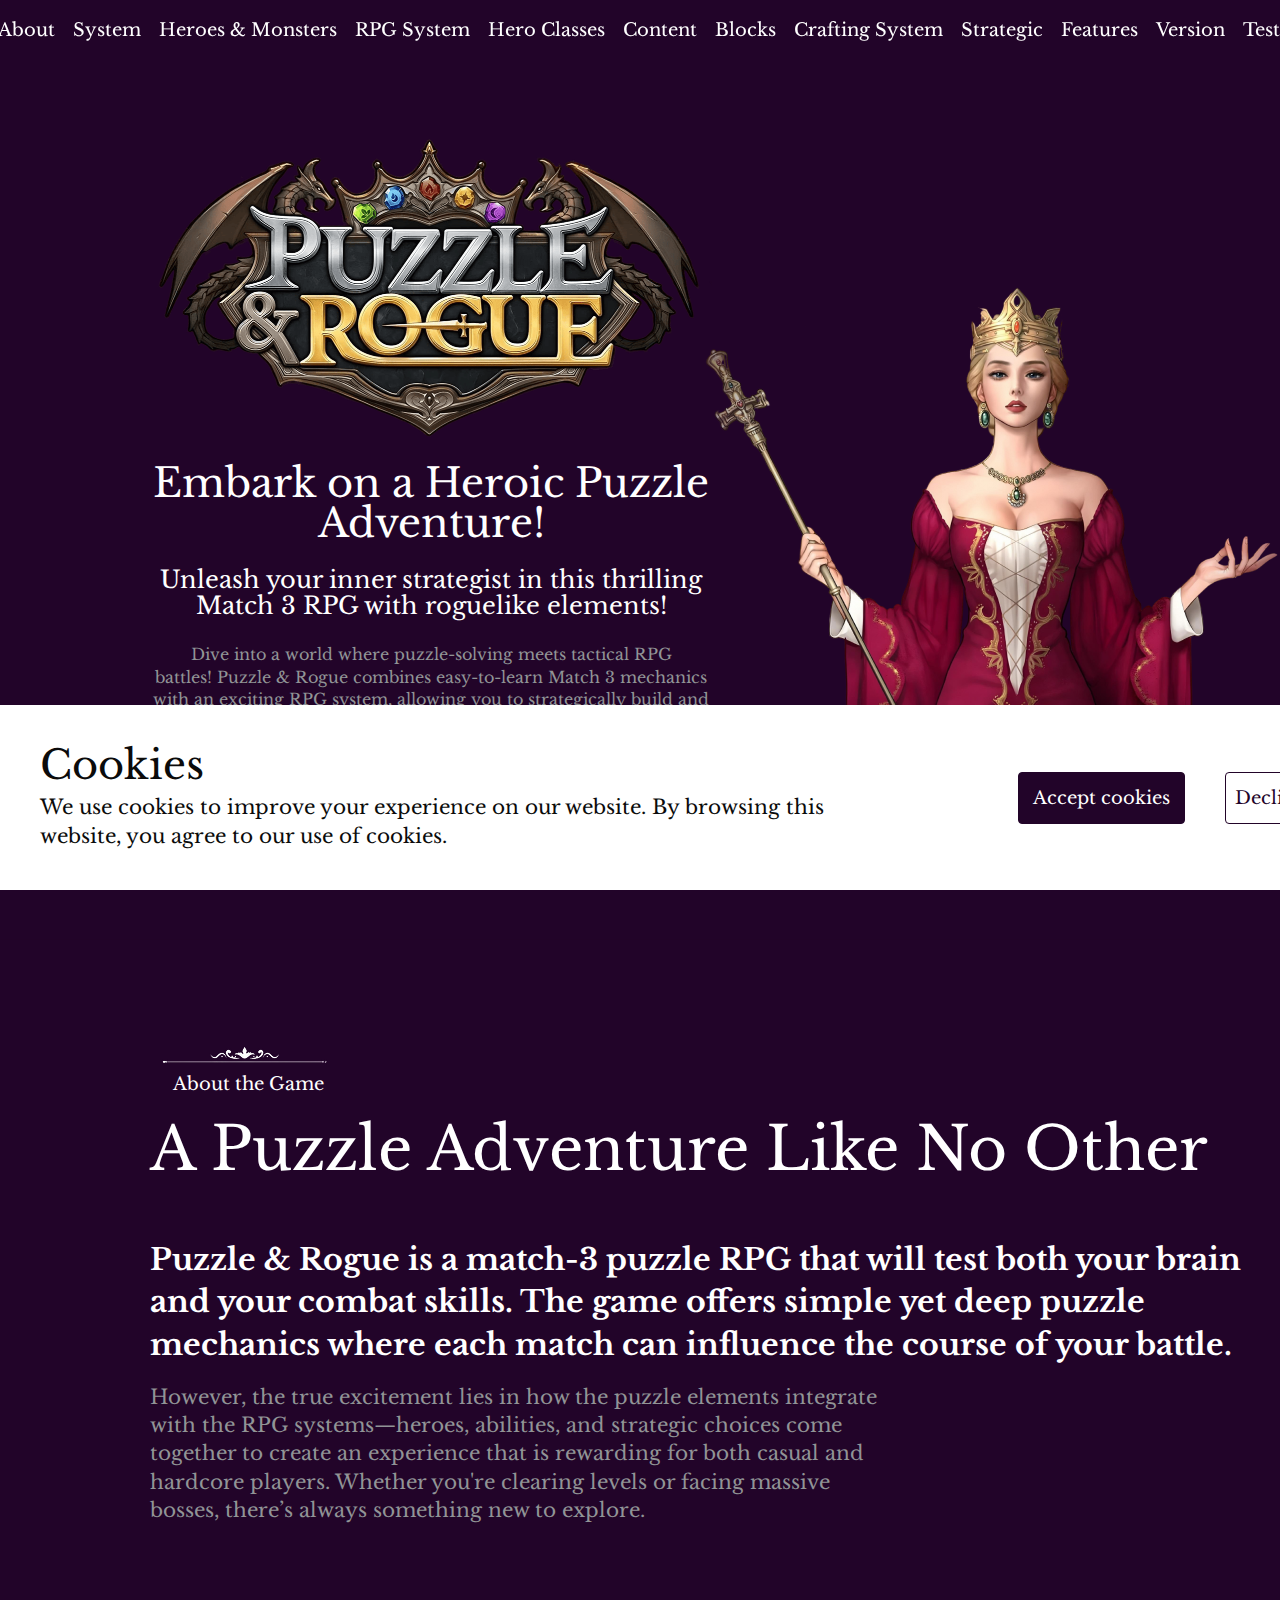
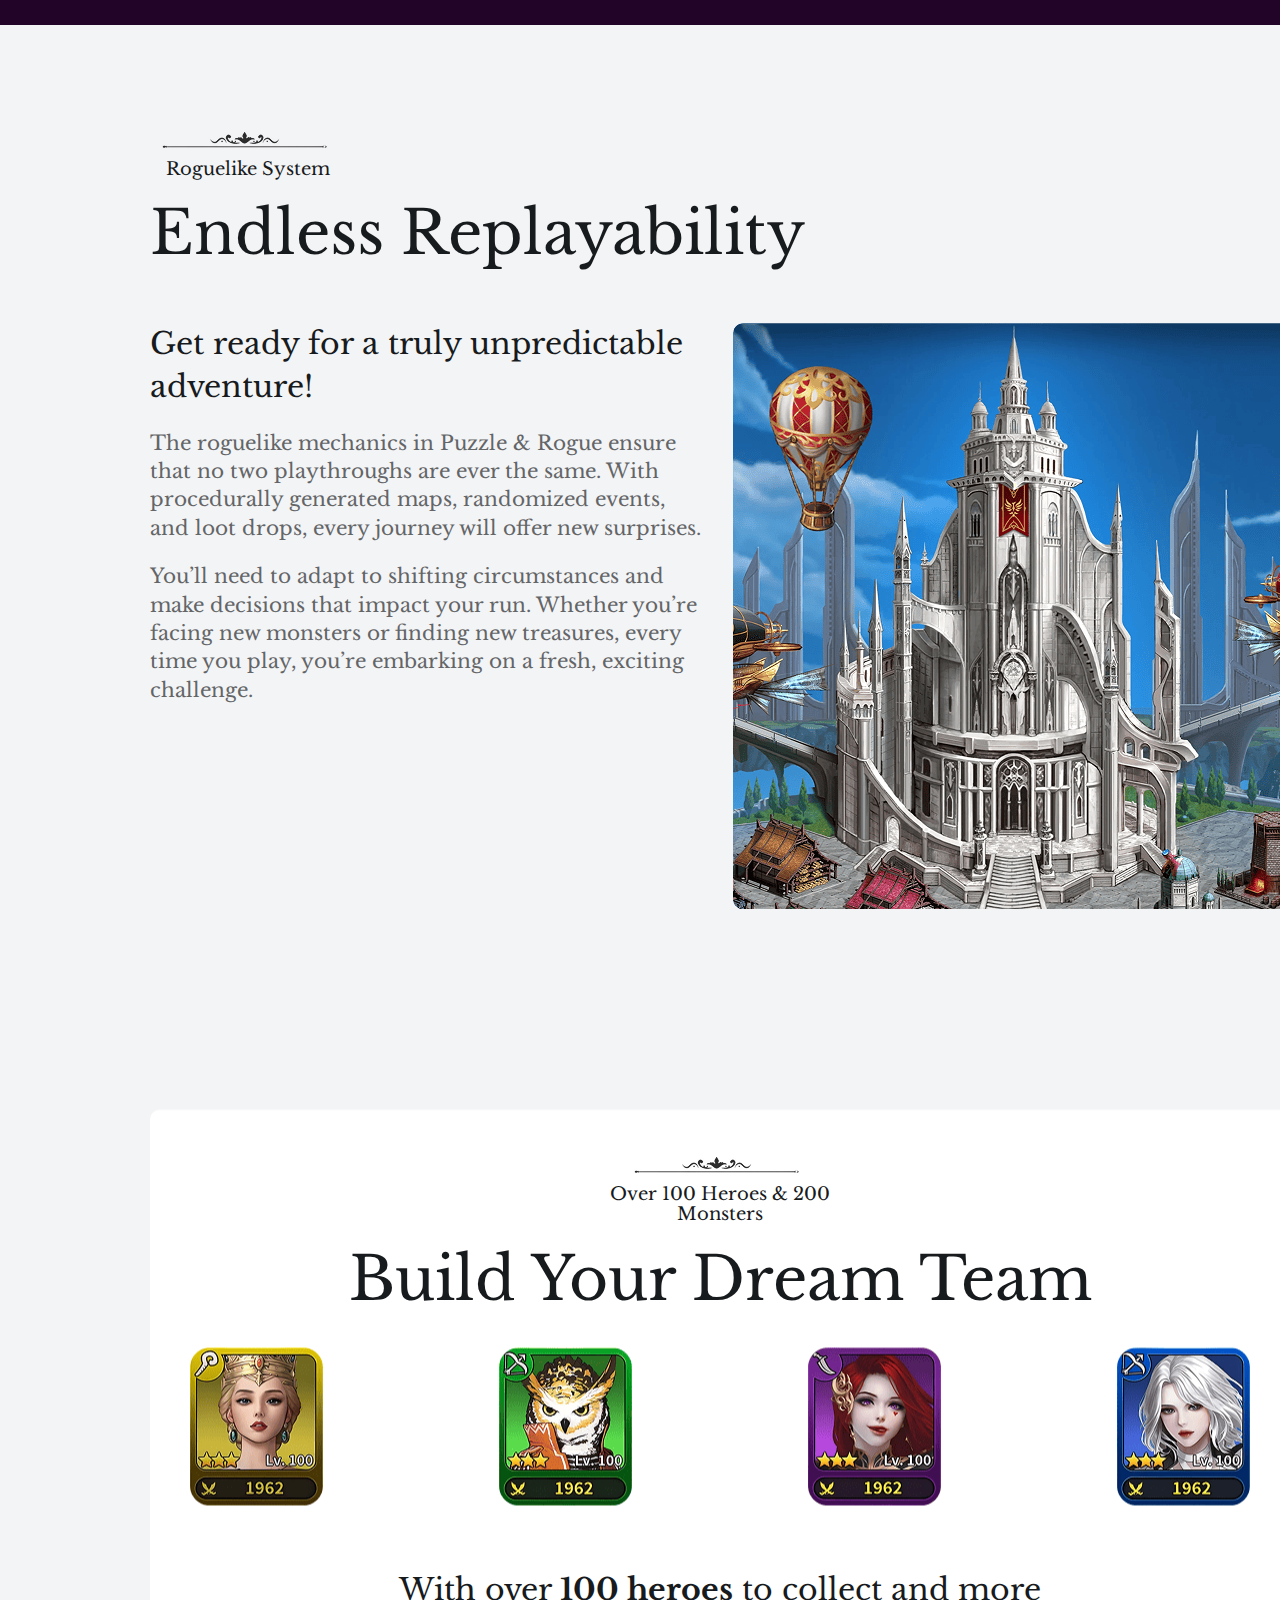
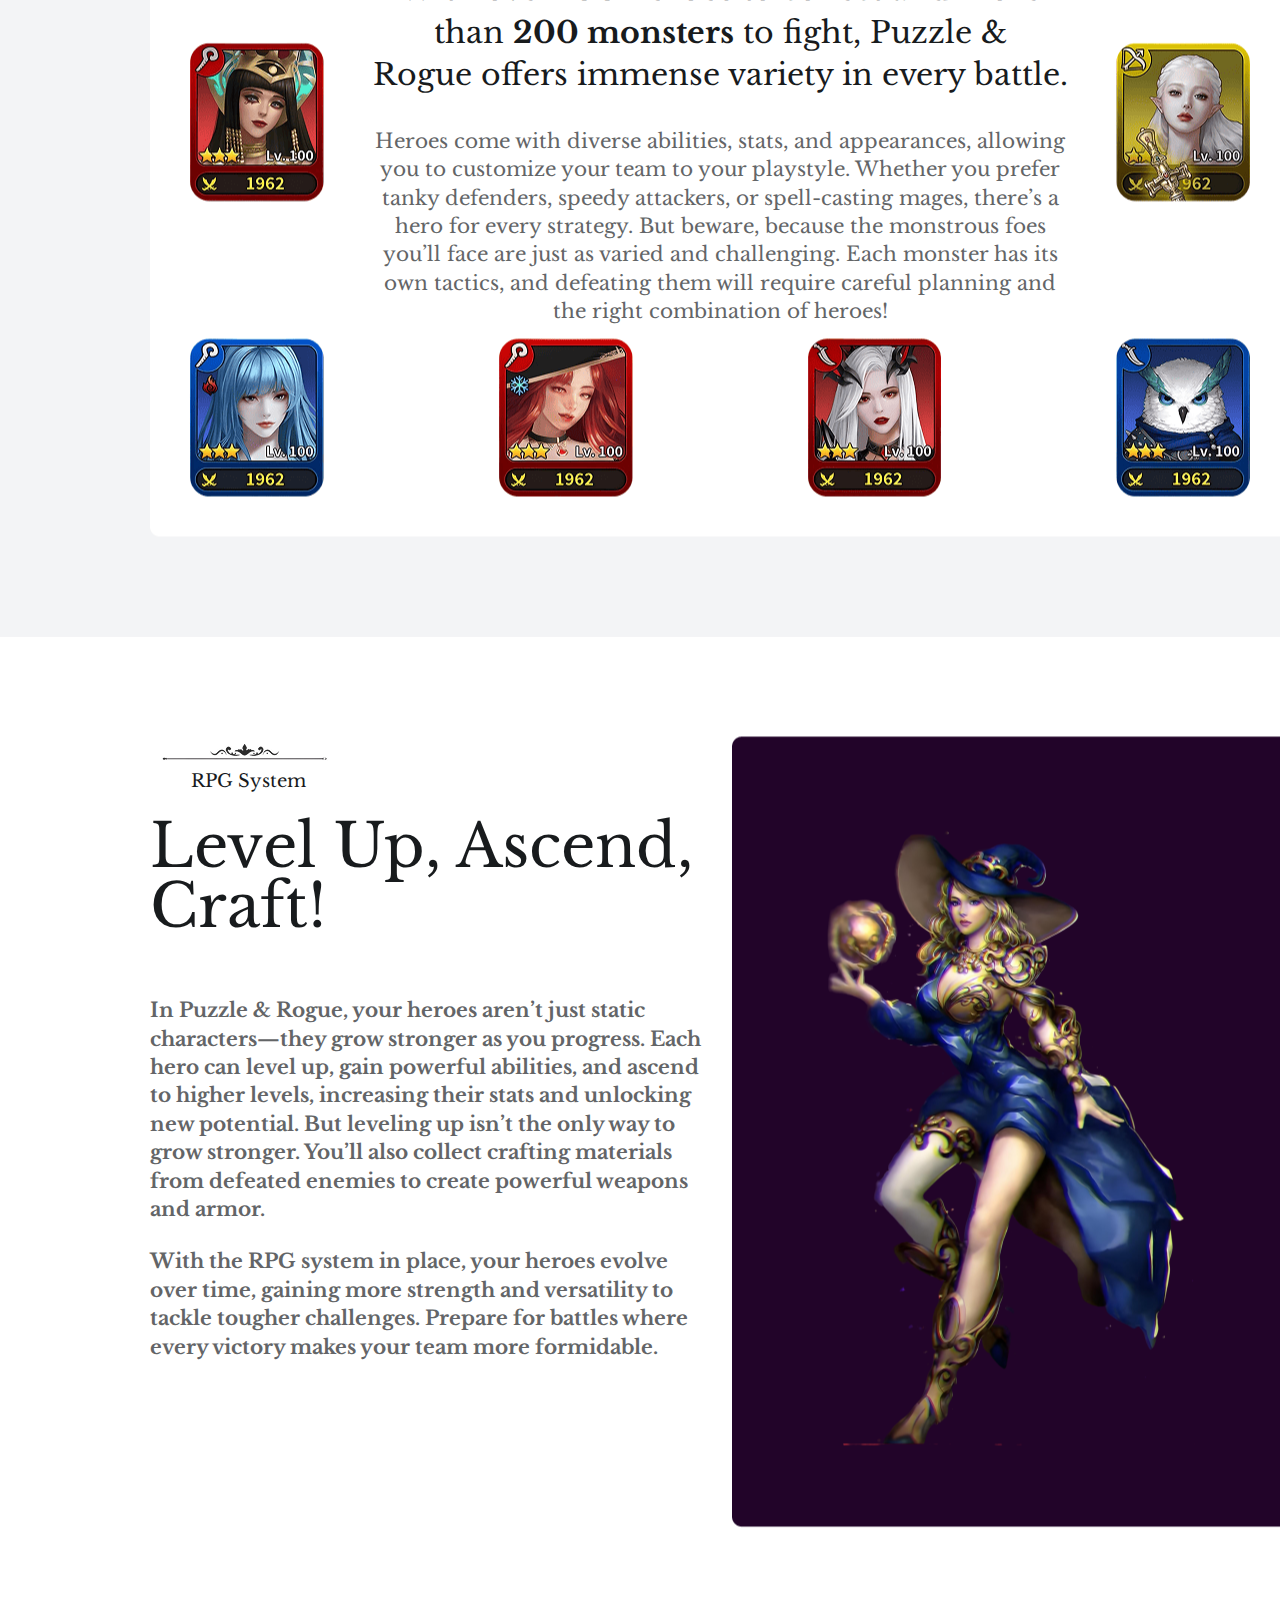
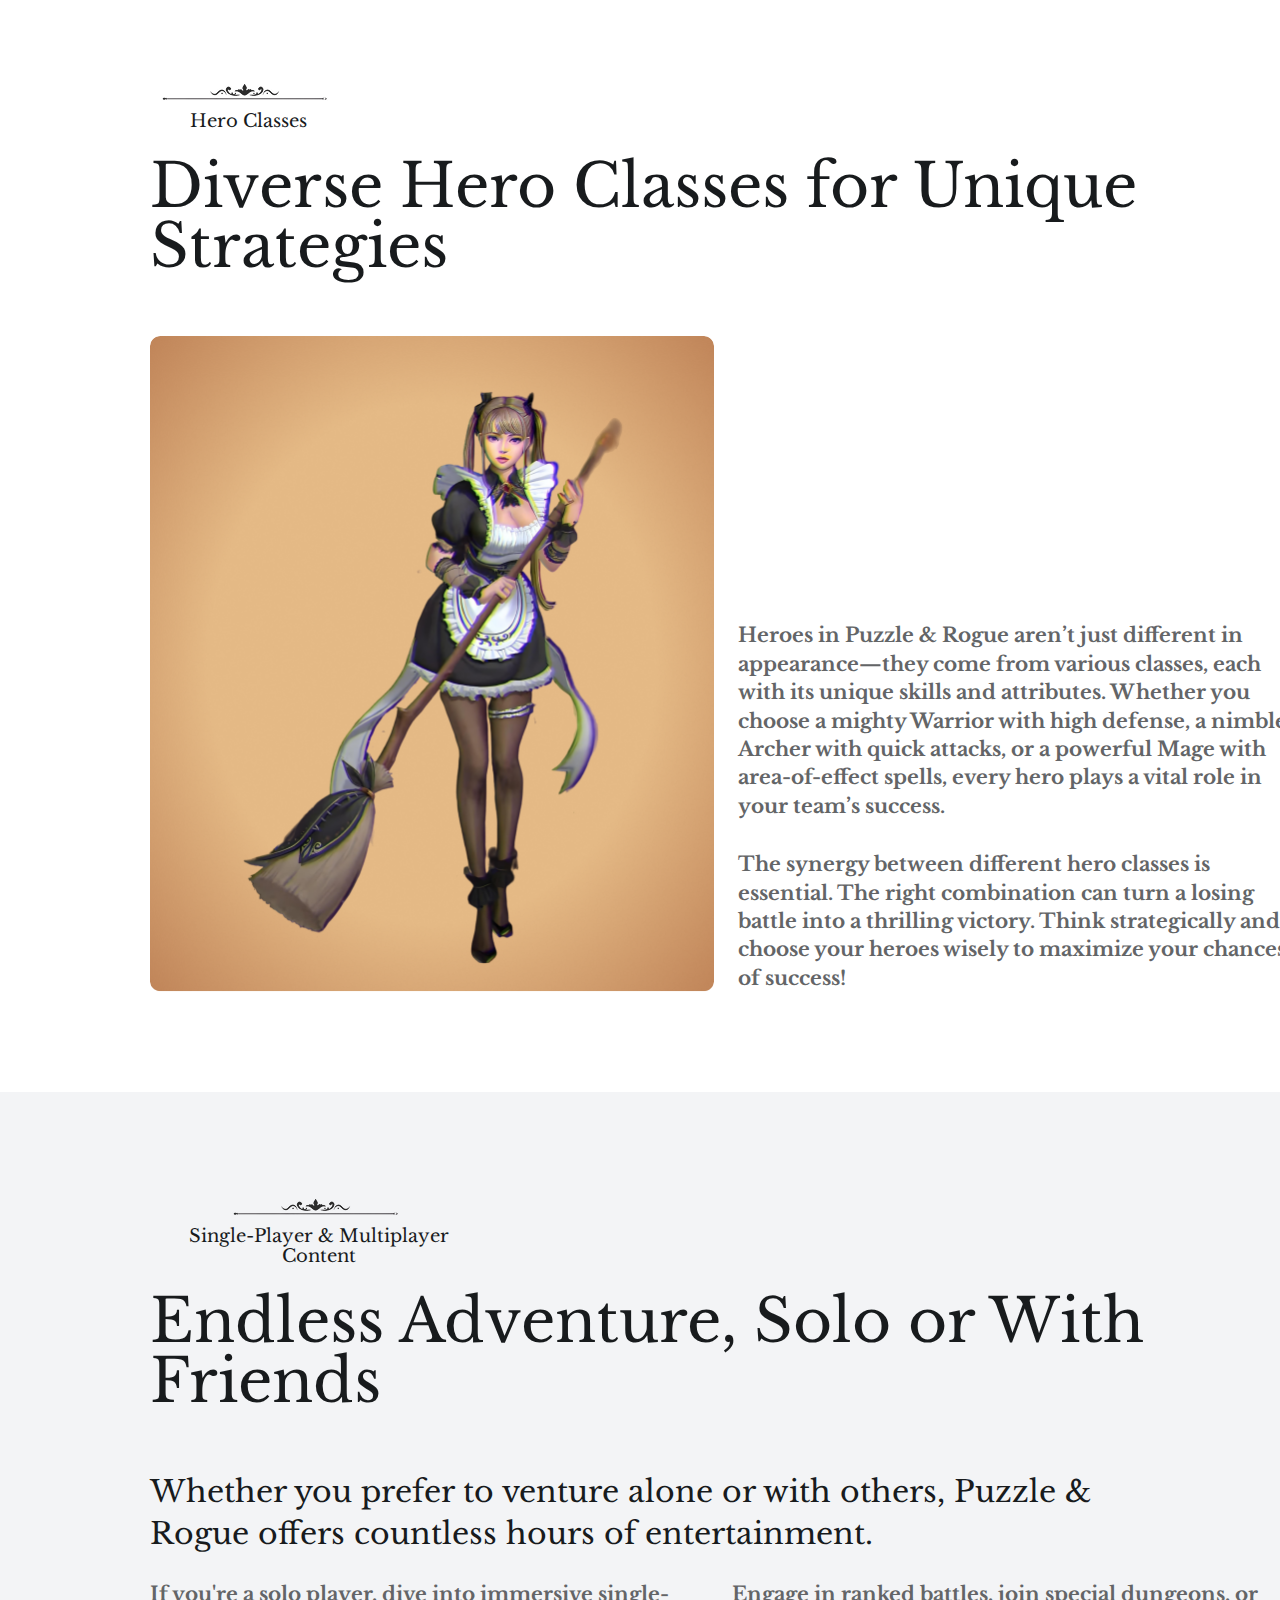
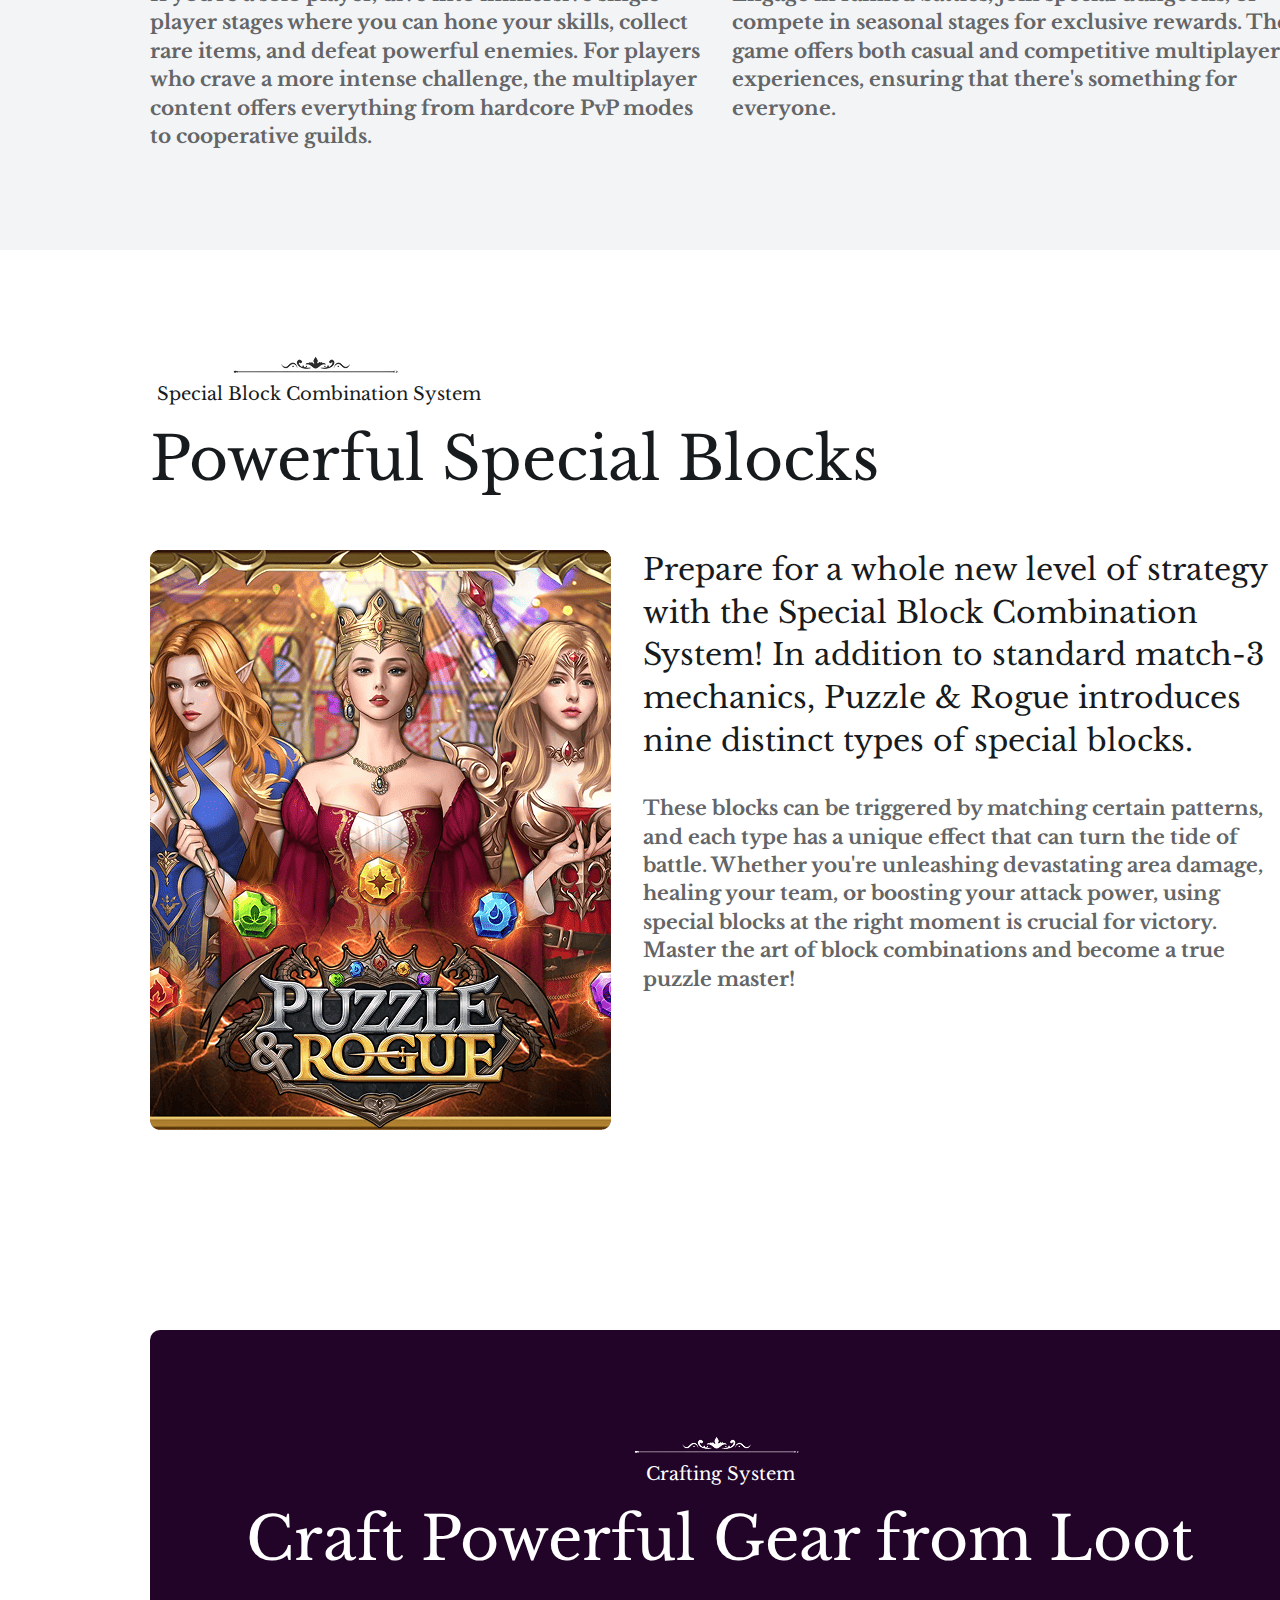
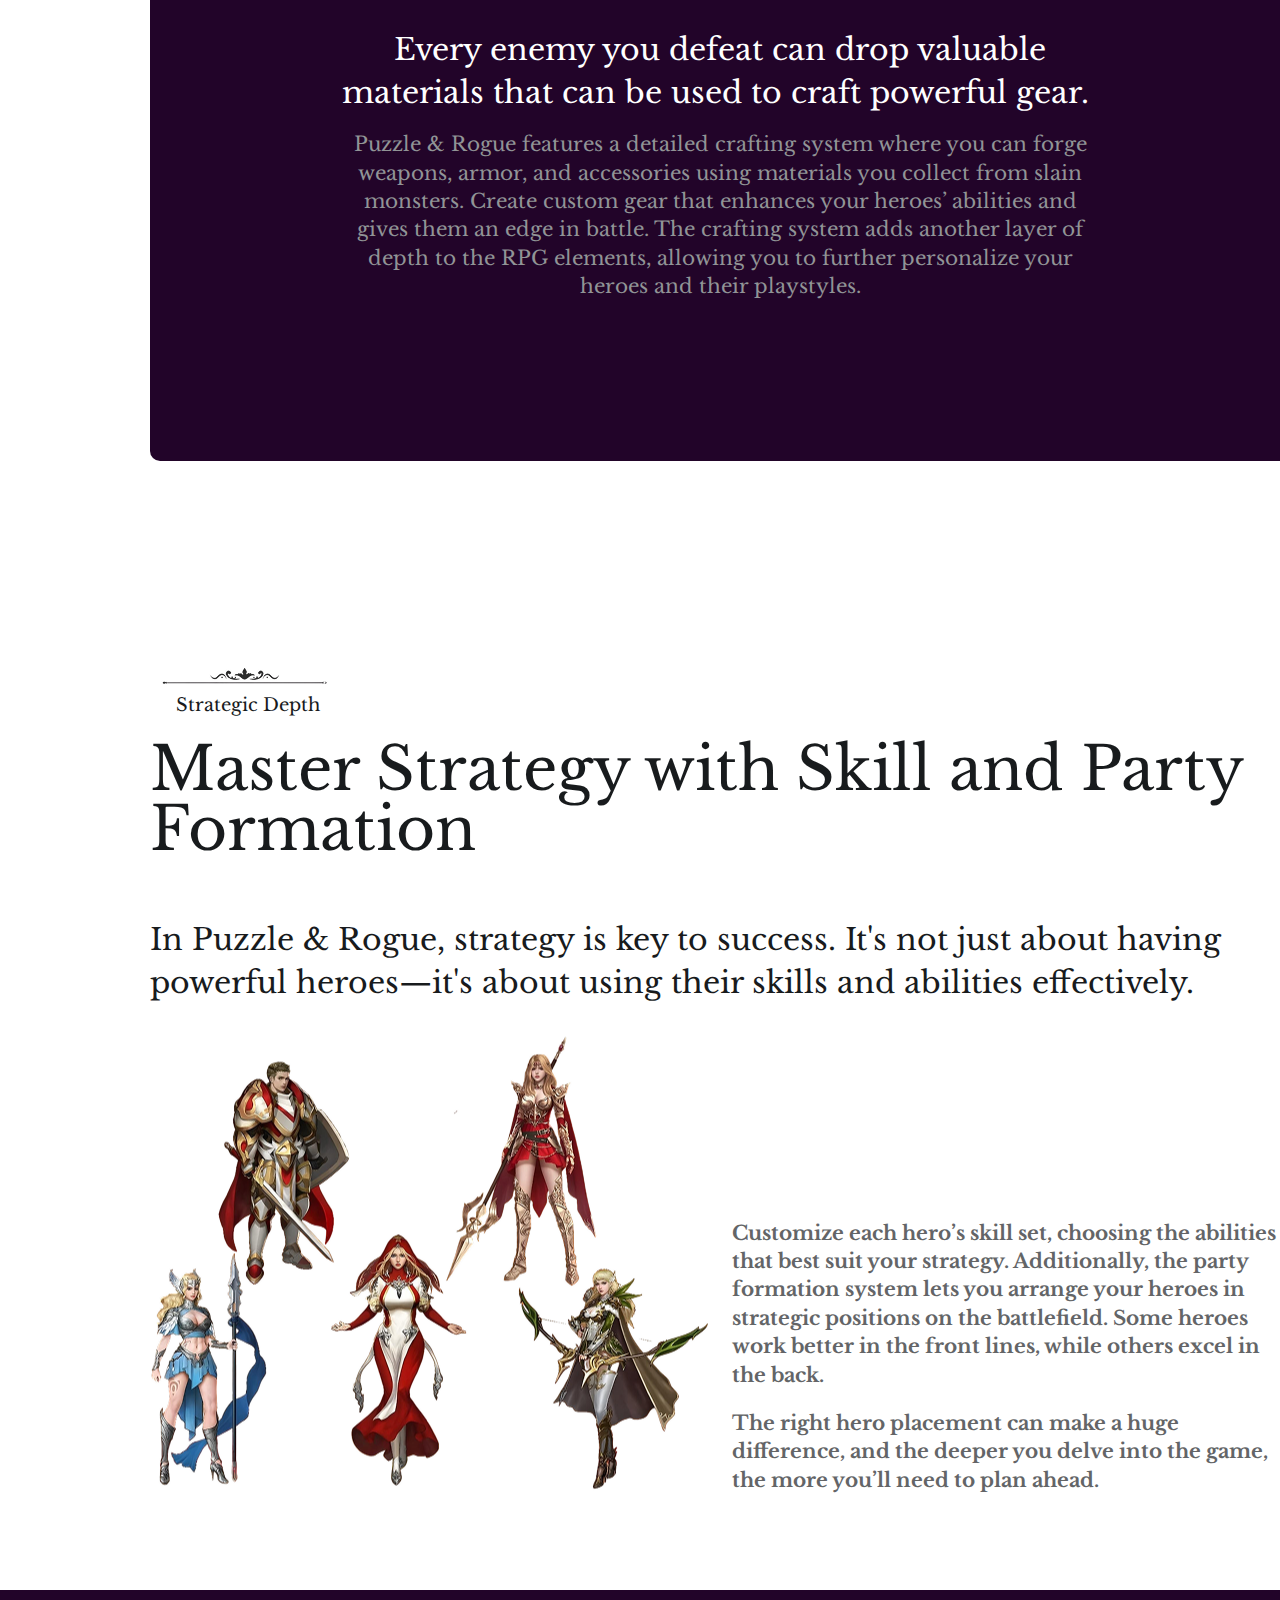
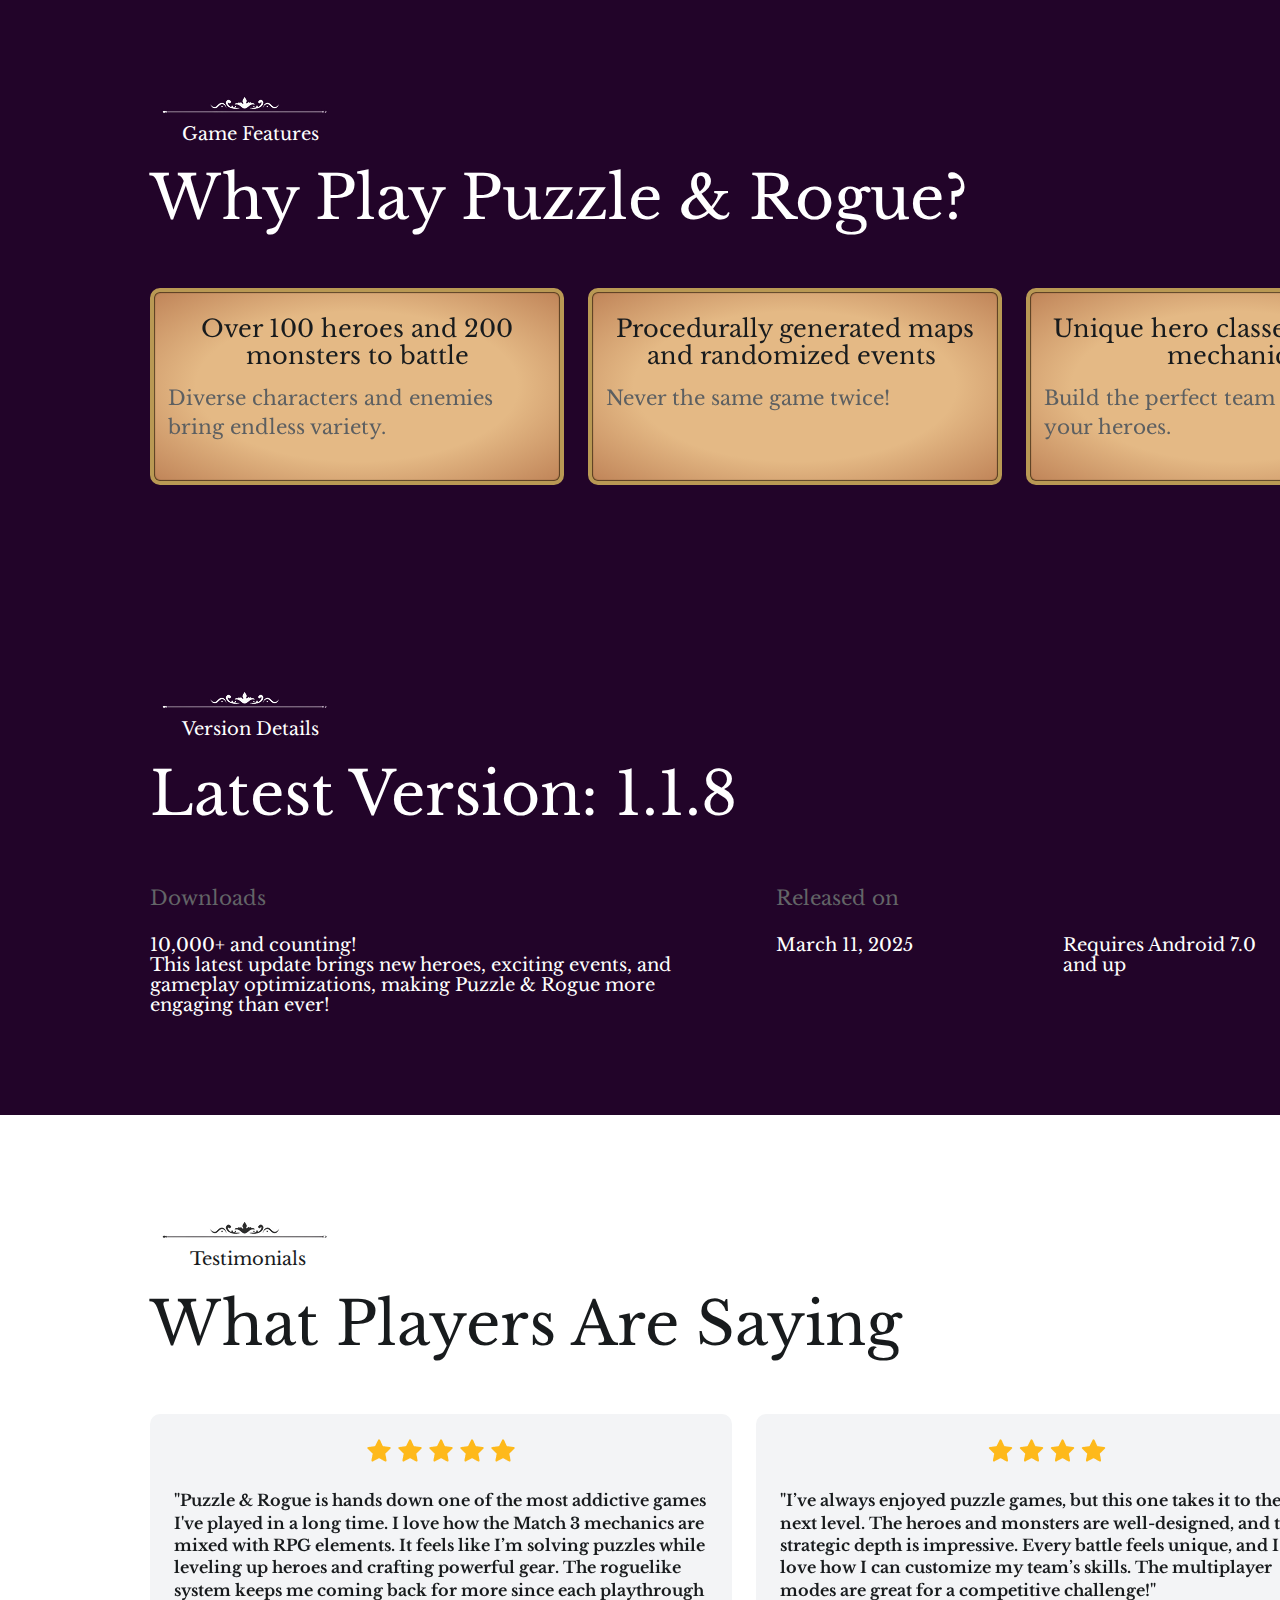
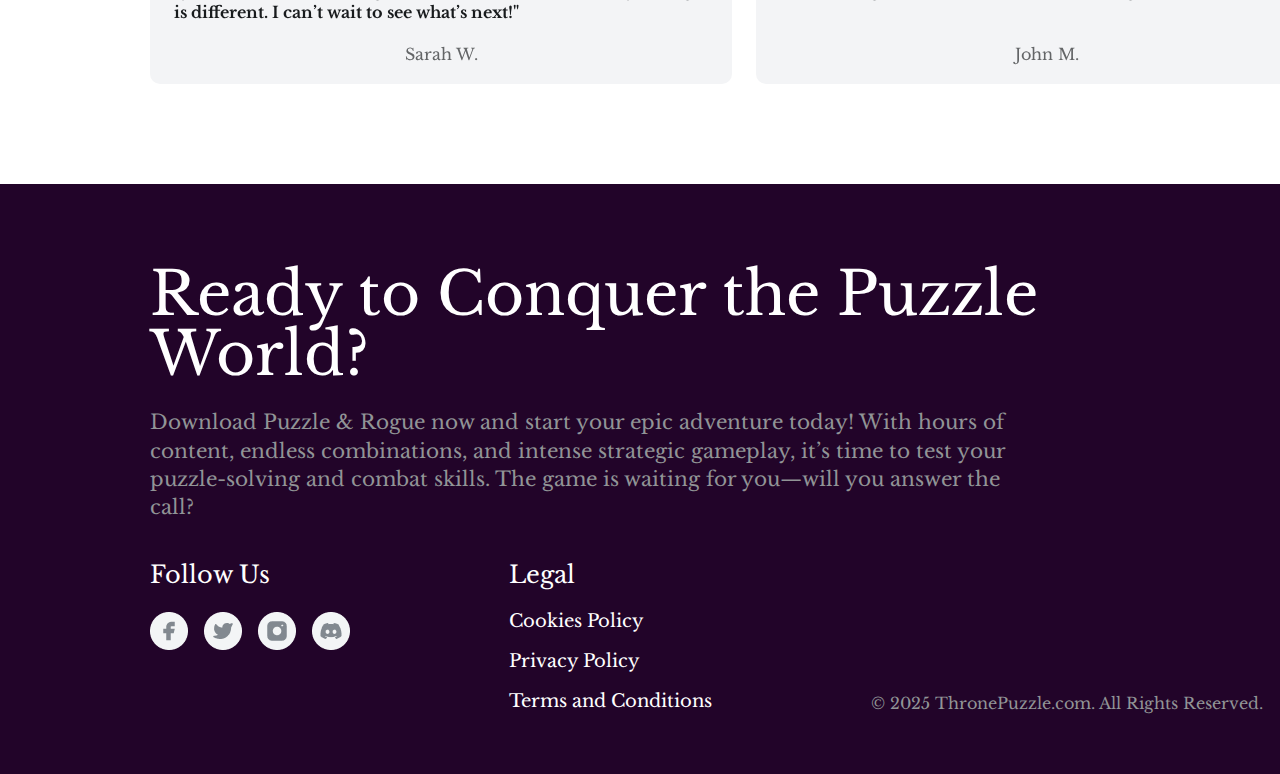
<file: index.html>
<!DOCTYPE html>
<html lang="en">
  <head>
    <meta charset="UTF-8" />
    <meta name="viewport" content="width=device-width, initial-scale=1.0" />

    <title>Puzzle & Rogue</title>
    <link rel="icon" href="img//Icon 500_500.png" />

    <link rel="stylesheet" type="text/css" href="slick/slick.css" />
    <link rel="stylesheet" href="css/main.css" />
  </head>

  <body>
    <div id="cookie-popup" class="e-n-cookie-popup">
      <div class="e-n-cookie-popup-container">
        <div>
          <p class="e-n-cookie-popup-text">Cookies</p>
          <p class="e-n-cookie-popup-text-two">
            We use cookies to improve your experience on our website. By
            browsing this website, you agree to our use of cookies.
          </p>
        </div>
        <div class="e-n-cookie-button-container">
          <button id="accept-cookies" class="e-n-cookie-button">
            Accept cookies
          </button>
          <button id="decline-cookies" class="e-n-cookie-button">
            Decline Cookies
          </button>
        </div>
      </div>
    </div>
    <header class="e-n-header">
      <div class="e-n-header-background"></div>
      <nav class="e-n-navigation">
        <ul class="e-n-navigation-list">
          <li class="e-n-navigation-item">
            <a href="/" class="e-n-navigation-link">Home</a>
          </li>
          <li class="e-n-navigation-item">
            <a href="/#about" class="e-n-navigation-link">About</a>
          </li>
          <li class="e-n-navigation-item">
            <a href="/#why" class="e-n-navigation-link">System</a>
          </li>
          <li class="e-n-navigation-item">
            <a href="/#how" class="e-n-navigation-link">Heroes & Monsters</a>
          </li>

          <li class="e-n-navigation-item">
            <a href="/#uniqueness" class="e-n-navigation-link">RPG System</a>
          </li>

          <li class="e-n-navigation-item">
            <a href="/#characters" class="e-n-navigation-link">Hero Classes</a>
          </li>
          <li class="e-n-navigation-item">
            <a href="/#features" class="e-n-navigation-link">Content</a>
          </li>
          <li class="e-n-navigation-item">
            <a href="/#faq" class="e-n-navigation-link">Blocks</a>
          </li>
          <li class="e-n-navigation-item">
            <a href="/#gallery" class="e-n-navigation-link">Crafting System</a>
          </li>
          <li class="e-n-navigation-item">
            <a href="/#challenges" class="e-n-navigation-link">Strategic</a>
          </li>
          <li class="e-n-navigation-item">
            <a href="/#reviews" class="e-n-navigation-link">Features</a>
          </li>
          <li class="e-n-navigation-item">
            <a href="/#tap" class="e-n-navigation-link">Version</a>
          </li>
          <li class="e-n-navigation-item">
            <a href="/#contact" class="e-n-navigation-link">Testimonials</a>
          </li>
        </ul>

        <div class="e-n-header-button-wrapper">
          <a href="/" class="e-n-policy-terms-header-icon-menu">
            <img href="/" class="e-n-title-img" />
          </a>

          <button type="button" class="e-n-header-icon-button" data-menu-button>
            <img
              class="e-n-header-icon e-n-header-icon-menu"
              src="img/Icon Button.png"
              style="width: 44px; height: 44px"
              alt="menu "
            />

            <svg
              class="e-n-header-icon e-n-header-icon-close"
              width="44"
              height="44"
              viewBox="0 0 44 44"
              fill="none"
              xmlns="http://www.w3.org/2000/svg"
            >
              <path
                d="M28 16L16 28M16 16L28 28"
                stroke="white"
                stroke-width="1.5"
                stroke-linecap="round"
                stroke-linejoin="round"
              />
            </svg>
          </button>
        </div>
      </nav>
    </header>

    <main>
      <section class="e-n-home" id="home">
        <div class="e-n-home-container">
          <div class="e-n-home-container-top">
            <img
              class="e-n-home-title-img"
              src="/img/home/Logo.png"
              alt="title"
            />
            <p class="e-n-home-title">Embark on a Heroic Puzzle Adventure!</p>
            <p class="e-n-home-text">
              Unleash your inner strategist in this thrilling Match 3 RPG with
              roguelike elements!
            </p>
            <p class="e-n-home-text-two">
              Dive into a world where puzzle-solving meets tactical RPG
              battles! Puzzle & Rogue combines easy-to-learn Match 3 mechanics
              with an exciting RPG system, allowing you to strategically build
              and battle with your heroes. Customize your team, defeat monsters,
              and explore procedurally generated maps. The journey begins
              here—will you conquer every challenge that comes your way?
            </p>
          </div>
        </div>
      </section>
      <section class="e-n-about" id="about">
        <div class="e-n-about-container">
          <div class="e-n-about-title">
            <img src="/img/Image.png" />About the Game
          </div>
          <p class="e-n-about-title-text">A Puzzle Adventure Like No Other</p>

          <p class="e-n-about-text-bold">
            Puzzle & Rogue is a match-3 puzzle RPG that will test both your
            brain and your combat skills. The game offers simple yet deep puzzle
            mechanics where each match can influence the course of your battle.
          </p>
          <p class="e-n-about-text">
            However, the true excitement lies in how the puzzle elements
            integrate with the RPG systems—heroes, abilities, and strategic
            choices come together to create an experience that is rewarding for
            both casual and hardcore players. Whether you're clearing levels or
            facing massive bosses, there’s always something new to explore.
          </p>
        </div>
      </section>
      <article class="e-n-why" id="why">
        <span style="display: none"
          >Generated: 2025-05-22, Hash: e-n-qk-e-n-39fd7x</span
        >
        <div class="e-n-why-container">
          <div class="e-n-about-title e-n-about-title-two">
            <img src="/img/Image (1).png" />Roguelike System
          </div>
          <p class="e-n-about-title-text e-n-about-title-text-t">
            Endless Replayability
          </p>

          <dl class="e-n-why-list">
            <div class="e-n-why-item">
              <dt class="e-n-why-text-bold">
                Get ready for a truly unpredictable adventure!
              </dt>
              <dd class="e-n-why-text">
                The roguelike mechanics in Puzzle & Rogue ensure that no two
                playthroughs are ever the same. With procedurally generated
                maps, randomized events, and loot drops, every journey will
                offer new surprises.
              </dd>
              <dd class="e-n-why-text">
                You’ll need to adapt to shifting circumstances and make
                decisions that impact your run. Whether you’re facing new
                monsters or finding new treasures, every time you play, you’re
                embarking on a fresh, exciting challenge.
              </dd>
            </div>
            <div>
              <figure class="e-n-why-img">
                <img class="e-n-why-img" src="/img/image 9.png" />
              </figure>
            </div>
          </dl>
        </div>
      </article>
      <section class="e-n-how" id="how">
        <div class="e-n-how-container">
          <div class="e-n-about-title e-n-about-title-two e-n-how-title">
            <img src="/img/Image (1).png" />Over 100 Heroes & 200 Monsters
          </div>
          <p
            class="e-n-about-title-text e-n-about-title-text-t"
            style="text-align: center"
          >
            Build Your Dream Team
          </p>

          <p class="e-n-how-text">
            With over <span class="e-n-how-text-bold">100 heroes</span> to
            collect and more than
            <span class="e-n-how-text-bold">200 monsters</span> to fight, Puzzle
            & Rogue offers immense variety in every battle.
          </p>

          <p class="e-n-how-text-two">
            Heroes come with diverse abilities, stats, and appearances, allowing
            you to customize your team to your playstyle. Whether you prefer
            tanky defenders, speedy attackers, or spell-casting mages, there’s a
            hero for every strategy. But beware, because the monstrous foes
            you’ll face are just as varied and challenging. Each monster has its
            own tactics, and defeating them will require careful planning and
            the right combination of heroes!
          </p>
        </div>
      </section>

      <section class="e-n-uniqueness" id="uniqueness">
        <div class="e-n-uniqueness-container">
          <div class="e-n-about-title e-n-about-title-two">
            <img src="/img/Image (1).png" />RPG System
          </div>
          <p class="e-n-about-title-text e-n-about-title-text-t">
            Level Up, Ascend, Craft!
          </p>
          <div class="e-n-uniqueness-list">
            <div class="e-n-uniqueness-item">
              In Puzzle & Rogue, your heroes aren’t just static characters—they
              grow stronger as you progress. Each hero can level up, gain
              powerful abilities, and ascend to higher levels, increasing their
              stats and unlocking new potential. But leveling up isn’t the only
              way to grow stronger. You’ll also collect crafting materials from
              defeated enemies to create powerful weapons and armor.
            </div>
            <div class="e-n-uniqueness-item-two">
              With the RPG system in place, your heroes evolve over time,
              gaining more strength and versatility to tackle tougher
              challenges. Prepare for battles where every victory makes your
              team more formidable.
            </div>
          </div>
        </div>
      </section>
      <section class="e-n-characters" id="characters">
        <div class="e-n-characters-container">
          <div class="e-n-about-title e-n-about-title-two">
            <img src="/img/Image (1).png" />Hero Classes
          </div>
          <p class="e-n-about-title-text e-n-about-title-text-t">
            Diverse Hero Classes for Unique Strategies
          </p>
          <ul class="e-n-characters-list">
            <li class="e-n-characters-item">
              <img
                class="e-n-characters-img"
                src="/img/Image (2).png"
                alt="Heart"
              />
              <div>
                <p class="e-n-characters-text-bold">
                  Heroes in Puzzle & Rogue aren’t just different in
                  appearance—they come from various classes, each with its
                  unique skills and attributes. Whether you choose a mighty
                  Warrior with high defense, a nimble Archer with quick attacks,
                  or a powerful Mage with area-of-effect spells, every hero
                  plays a vital role in your team’s success.
                </p>
                <p class="e-n-characters-text">
                  The synergy between different hero classes is essential. The
                  right combination can turn a losing battle into a thrilling
                  victory. Think strategically and choose your heroes wisely to
                  maximize your chances of success!
                </p>
              </div>
            </li>
          </ul>
        </div>
      </section>
      <section class="e-n-features" id="features">
        <div class="e-n-features-container">
          <div>
            <div class="e-n-about-title e-n-about-title-two e-n-features-title">
              <img src="/img/Image (1).png" />Single-Player & Multiplayer
              Content
            </div>
            <p class="e-n-about-title-text e-n-about-title-text-t">
              Endless Adventure, Solo or With Friends
            </p>
            <p class="e-n-features-text-two">
              Whether you prefer to venture alone or with others, Puzzle &
              Rogue offers countless hours of entertainment.
            </p>
            <ul class="e-n-features-list">
              <li>
                If you're a solo player, dive into immersive single-player
                stages where you can hone your skills, collect rare items, and
                defeat powerful enemies. For players who crave a more intense
                challenge, the multiplayer content offers everything from
                hardcore PvP modes to cooperative guilds.
              </li>
              <li>
                Engage in ranked battles, join special dungeons, or compete in
                seasonal stages for exclusive rewards. The game offers both
                casual and competitive multiplayer experiences, ensuring that
                there's something for everyone.
              </li>
            </ul>
          </div>
        </div>
      </section>
      <section class="e-n-faq" id="faq">
        <div class="e-n-faq-container">
          <div class="e-n-about-title e-n-about-title-two e-n-features-title">
            <img src="/img/Image (1).png" />Special Block Combination System
          </div>
          <p class="e-n-about-title-text e-n-about-title-text-t">
            Powerful Special Blocks
          </p>
          <div class="e-n-faq-list">
            <div class="e-n-faq-item">
              <div>
                Prepare for a whole new level of strategy with the Special Block
                Combination System! In addition to standard match-3
                mechanics, Puzzle & Rogue introduces nine distinct types of
                special blocks.
              </div>
              <div class="e-n-why-text-two">
                These blocks can be triggered by matching certain patterns, and
                each type has a unique effect that can turn the tide of battle.
                Whether you're unleashing devastating area damage, healing your
                team, or boosting your attack power, using special blocks at the
                right moment is crucial for victory. Master the art of block
                combinations and become a true puzzle master!
              </div>
            </div>
            <img src="/img//image 11.png" alt="" />
          </div>
        </div>
      </section>
      <section class="e-n-gallery" id="gallery">
        <div class="e-n-gallery-container">
          <div class="e-n-about-title e-n-features-title" style="margin: auto">
            <img src="/img/Image.png" />Crafting System
          </div>
          <p class="e-n-about-title-text" style="text-align: center">
            Craft Powerful Gear from Loot
          </p>

          <div class="e-n-gallery-list">
            <p class="e-n-gallery-text-bold">
              Every enemy you defeat can drop valuable materials that can be
              used to craft powerful gear. 
            </p>
            <p class="e-n-gallery-text">
              Puzzle & Rogue features a detailed crafting system where you can
              forge weapons, armor, and accessories using materials you collect
              from slain monsters. Create custom gear that enhances your heroes’
              abilities and gives them an edge in battle. The crafting system
              adds another layer of depth to the RPG elements, allowing you to
              further personalize your heroes and their playstyles.
            </p>
          </div>
        </div>
      </section>
      <section class="e-n-challenges" id="challenges">
        <div class="e-n-challenges-container">
          <div class="e-n-about-title e-n-about-title-two">
            <img src="/img/Image (1).png" />Strategic Depth
          </div>
          <p class="e-n-about-title-text e-n-about-title-text-t">
            Master Strategy with Skill and Party Formation
          </p>
          <p class="e-n-challenges-text-bold">
            In Puzzle & Rogue, strategy is key to success. It's not just about
            having powerful heroes—it's about using their skills and abilities
            effectively.
          </p>
          <ul class="e-n-challenges-list">
            <li class="e-n-challenges-item">
              Customize each hero’s skill set, choosing the abilities that best
              suit your strategy. Additionally, the party formation system lets
              you arrange your heroes in strategic positions on the battlefield.
              Some heroes work better in the front lines, while others excel in
              the back.
            </li>
            <li class="e-n-challenges-item">
              The right hero placement can make a huge difference, and the
              deeper you delve into the game, the more you’ll need to plan
              ahead.
            </li>
          </ul>
        </div>
      </section>
      <section class="e-n-reviews" id="reviews">
        <div class="e-n-reviews-container">
          <div class="e-n-about-title">
            <img src="/img/Image.png" /> Game Features
          </div>
          <p class="e-n-about-title-text">Why Play Puzzle & Rogue?</p>
          <ul class="e-n-reviews-list">
            <li class="e-n-reviews-item">
              <p class="e-n-reviews-text-bold">
                Over 100 heroes and 200 monsters to battle
              </p>
              <p class="e-n-reviews-text">
                Diverse characters and enemies bring endless variety.
              </p>
            </li>
            <li class="e-n-reviews-item">
              <p class="e-n-reviews-text-bold">
                Procedurally generated maps and randomized events 
              </p>
              <p class="e-n-reviews-text">Never the same game twice!</p>
            </li>
            <li class="e-n-reviews-item">
              <p class="e-n-reviews-text-bold">
                Unique hero classes and RPG mechanics
              </p>
              <p class="e-n-reviews-text">
                Build the perfect team and level up your heroes.
              </p>
            </li>
            <li class="e-n-reviews-item">
              <p class="e-n-reviews-text-bold">
                Special blocks and powerful combos
              </p>
              <p class="e-n-reviews-text">
                Use special blocks strategically to gain the upper hand.
              </p>
            </li>
            <li class="e-n-reviews-item">
              <p class="e-n-reviews-text-bold">
                In-depth crafting and leveling systems
              </p>
              <p class="e-n-reviews-text">
                Craft powerful gear and ascend your heroes.
              </p>
            </li>
            <li class="e-n-reviews-item">
              <p class="e-n-reviews-text-bold">
                Hardcore multiplayer modes, guilds, and seasonal stages
              </p>
              <p class="e-n-reviews-text">
                Compete with others and join forces for rewards.
              </p>
            </li>
            <li class="e-n-reviews-item">
              <p class="e-n-reviews-text-bold">
                Endless replayability with new challenges every time
              </p>
              <p class="e-n-reviews-text">
                Never run out of new content and ways to play.
              </p>
            </li>
          </ul>
        </div>
      </section>
      <section class="e-n-tap" id="tap">
        <div class="e-n-tap-container">
          <div class="e-n-about-title">
            <img src="/img/Image.png" /> Version Details
          </div>
          <p class="e-n-about-title-text">Latest Version: 1.1.8</p>
          <ul class="e-n-tap-list">
            <li class="e-n-tap-itemq">
              <p class="e-n-tap-text"></p>
              <p class="e-n-tap-bold">Requires Android 7.0 and up</p>
            </li>
            <li class="e-n-tap-itemas">
              <p class="e-n-tap-text">Downloads</p>
              <p class="e-n-tap-bold">
                10,000+ and counting! <br />This latest update brings new
                heroes, exciting events, and gameplay optimizations,
                making Puzzle & Rogue more engaging than ever!
              </p>
            </li>
            <li class="e-n-tap-itema">
              <p class="e-n-tap-text">Released on</p>
              <p class="e-n-tap-bold">March 11, 2025</p>
            </li>
            <li class="e-n-tap-item">
              <p class="e-n-tap-text"></p>
              <p class="e-n-tap-bold">Requires Android 7.0 and up</p>
            </li>
          </ul>
        </div>
      </section>

      <section class="e-n-contact" id="contact">
        <div class="e-n-contact-container">
          <div class="e-n-about-title e-n-about-title-two">
            <img src="/img/Image (1).png" />Testimonials
          </div>
          <p class="e-n-about-title-text e-n-about-title-text-t">
            What Players Are Saying
          </p>

          <ul class="e-n-contact-list">
            <li class="e-n-contact-item">
              <img
                class="e-n-contact-img"
                src="/img/contact/Stars (1).png"
                alt="stars"
              />
              <p class="e-n-contact-text-bold">
                "Puzzle & Rogue is hands down one of the most addictive games
                I've played in a long time. I love how the Match 3 mechanics are
                mixed with RPG elements. It feels like I’m solving puzzles while
                leveling up heroes and crafting powerful gear. The roguelike
                system keeps me coming back for more since each playthrough is
                different. I can’t wait to see what’s next!"
              </p>
              <p class="e-n-contact-text">Sarah W.</p>
            </li>
            <li class="e-n-contact-item">
              <img
                class="e-n-contact-img"
                src="/img/contact/Stars (2).png"
                alt="stars"
              />
              <p class="e-n-contact-text-bold">
                "I’ve always enjoyed puzzle games, but this one takes it to the
                next level. The heroes and monsters are well-designed, and the
                strategic depth is impressive. Every battle feels unique, and I
                love how I can customize my team’s skills. The multiplayer modes
                are great for a competitive challenge!"
              </p>
              <p class="e-n-contact-text">John M.</p>
            </li>
            <li class="e-n-contact-item">
              <img
                class="e-n-contact-img"
                src="/img/contact/Stars (1).png"
                alt="stars"
              />
              <p class="e-n-contact-text-bold">
                "I’ve been playing Puzzle & Rogue for a few weeks now, and it’s
                quickly become my go-to game. The special block combinations add
                a fun twist to the usual Match 3 gameplay. I enjoy how I can
                create the perfect hero lineup, depending on my playstyle. It’s
                a fantastic blend of puzzle solving and RPG!"
              </p>
              <p class="e-n-contact-text">Emily R.</p>
            </li>
            <li class="e-n-contact-item">
              <img
                class="e-n-contact-img"
                src="/img/contact/Stars (1).png"
                alt="stars"
              />
              <p class="e-n-contact-text-bold">
                "What I love most about this game is how it keeps me on my toes.
                The procedurally generated maps mean every run is different, and
                I’m always discovering new monsters and heroes. The crafting
                system is a great touch—it feels rewarding to craft powerful
                gear for my team."
              </p>
              <p class="e-n-contact-text">Lucas T.</p>
            </li>
            <li class="e-n-contact-item">
              <img
                class="e-n-contact-img"
                src="/img/contact/Stars (2).png"
                alt="stars"
              />
              <p class="e-n-contact-text-bold">
                "Puzzle & Rogue really impressed me with its depth. Not only do
                you need to think about the puzzle matches, but you also have to
                consider your hero classes and skills. The game offers so many
                ways to strategize, and every session feels fresh. The
                multiplayer aspect also adds a lot of replay value!"
              </p>
              <p class="e-n-contact-text">Chloe F.</p>
            </li>
            <li class="e-n-contact-item">
              <img
                class="e-n-contact-img"
                src="/img/contact/Stars (1).png"
                alt="stars"
              />
              <p class="e-n-contact-text-bold">
                "This game is fantastic for anyone who enjoys strategy. I love
                customizing my heroes’ skills and seeing how they evolve. The
                combination of tactical RPG and Match 3 puzzle mechanics is
                addictive, and the roguelike elements keep me coming back for
                more. It’s one of the best mobile games I’ve played!"
              </p>
              <p class="e-n-contact-text">Mark D.</p>
            </li>
            <li class="e-n-contact-item">
              <img
                class="e-n-contact-img"
                src="/img/contact/Stars (3).png"
                alt="stars"
              />
              <p class="e-n-contact-text-bold">
                "I didn’t expect to be so hooked on this game, but the mix of
                puzzles and strategy really got me. The heroes are fun to
                collect, and I love how each has its own unique abilities. The
                crafting system is a nice touch—it gives me something to do
                between puzzles. Highly recommend it!"
              </p>
              <p class="e-n-contact-text">Olivia K.</p>
            </li>
            <li class="e-n-contact-item">
              <img
                class="e-n-contact-img"
                src="/img/contact/Stars (1).png"
                alt="stars"
              />
              <p class="e-n-contact-text-bold">
                "Puzzle & Rogue offers the perfect blend of puzzle solving and
                tactical gameplay. I love the fact that I can assemble a team
                with diverse heroes, each with different strengths. The
                roguelike element means there’s always something new to
                experience. The game is packed with content, and I’m loving
                every minute of it!"
              </p>
              <p class="e-n-contact-text">Ethan B.</p>
            </li>
            <li class="e-n-contact-item">
              <img
                class="e-n-contact-img"
                src="/img/contact/Stars (2).png"
                alt="stars"
              />
              <p class="e-n-contact-text-bold">
                "I enjoy how this game challenges me on multiple levels. The
                special blocks add an extra layer of strategy, and I’m
                constantly looking for new ways to use them effectively. The
                depth of the hero customization keeps me engaged, and there’s
                always a new hero or monster to discover."
              </p>
              <p class="e-n-contact-text">Mia P.</p>
            </li>
            <li class="e-n-contact-item">
              <img
                class="e-n-contact-img"
                src="/img/contact/Stars (1).png"
                alt="stars"
              />
              <p class="e-n-contact-text-bold">
                "This game has a fantastic balance of fun and challenge. The
                Match 3 puzzles are easy to understand, but combining them with
                RPG mechanics creates a complex and rewarding experience. I’m
                also impressed by the multiplayer content—there’s always
                something to do, whether it's PVP or seasonal stages. I’m
                excited to see what future updates bring!"
              </p>
              <p class="e-n-contact-text">David S.</p>
            </li>
          </ul>
        </div>
      </section>
    </main>
    <footer class="e-n-footer" style="margin: auto; background: #220429">
      <div class="e-n-footer-container">
        <div>
          <p class="e-n-footer-title">Ready to Conquer the Puzzle World?</p>
          <p class="e-n-footer-title-two">
            Download Puzzle & Rogue now and start your epic adventure today!
            With hours of content, endless combinations, and intense strategic
            gameplay, it’s time to test your puzzle-solving and combat skills.
            The game is waiting for you—will you answer the call?
          </p>
        </div>
        <div class="e-n-footerq">
          <div class="e-n-footer-wrapper">
            <p class="e-n-footer-t">Follow Us</p>
            <div class="e-n-footer-div">
              <a href="#"
                ><img
                  class="e-n-footer-img"
                  src="/img/footer/Icon button (1).png"
              /></a>
              <a href="#"
                ><img
                  class="e-n-footer-img"
                  src="/img/footer/Icon button (2).png"
              /></a>
              <a href="#"
                ><img
                  class="e-n-footer-img"
                  src="/img/footer/Icon button (3).png"
              /></a>
              <a href="#"
                ><img
                  class="e-n-footer-img"
                  src="/img/footer/Icon button (4).png"
              /></a>
            </div>
          </div>

          <div class="e-n-footer-wrapper">
            <p class="e-n-footer-t">Legal</p>
            <a class="e-n-footer-text" href="/cookies.html">Cookies Policy</a>
            <a class="e-n-footer-text" href="/policy.html">Privacy Policy</a>
            <a class="e-n-footer-text" href="/terms.html"
              >Terms and Conditions
            </a>
          </div>
          <p class="e-n-footer-copyright">
            © 2025 ThronePuzzle.com. All Rights Reserved.
          </p>
        </div>
      </div>
    </footer>
    <script src="js/mobile-menu.js"></script>
    <script src="js/jquery-loc-e-n-0.js"></script>
    <script type="text/javascript" src="slick/slick.min.js"></script>
    <script src="js/slick.js"></script>
  </body>
</html>
</file>
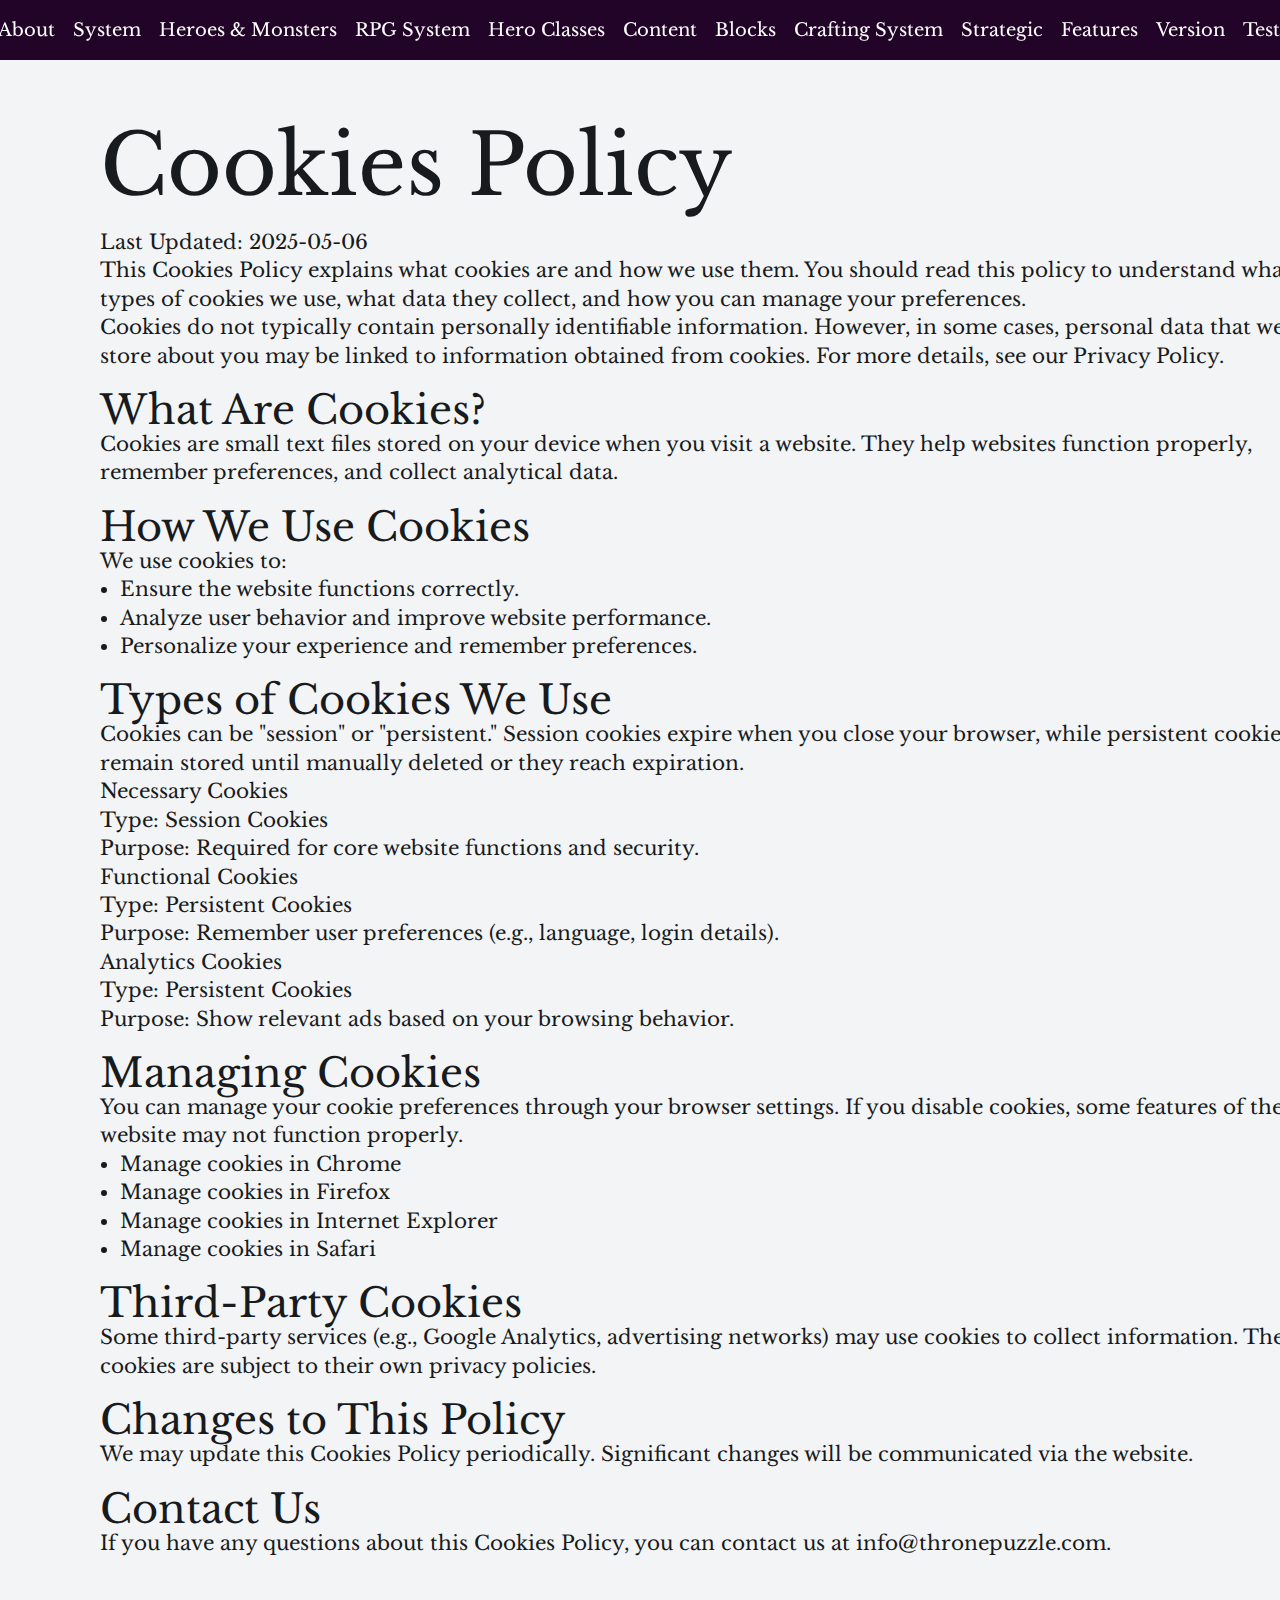
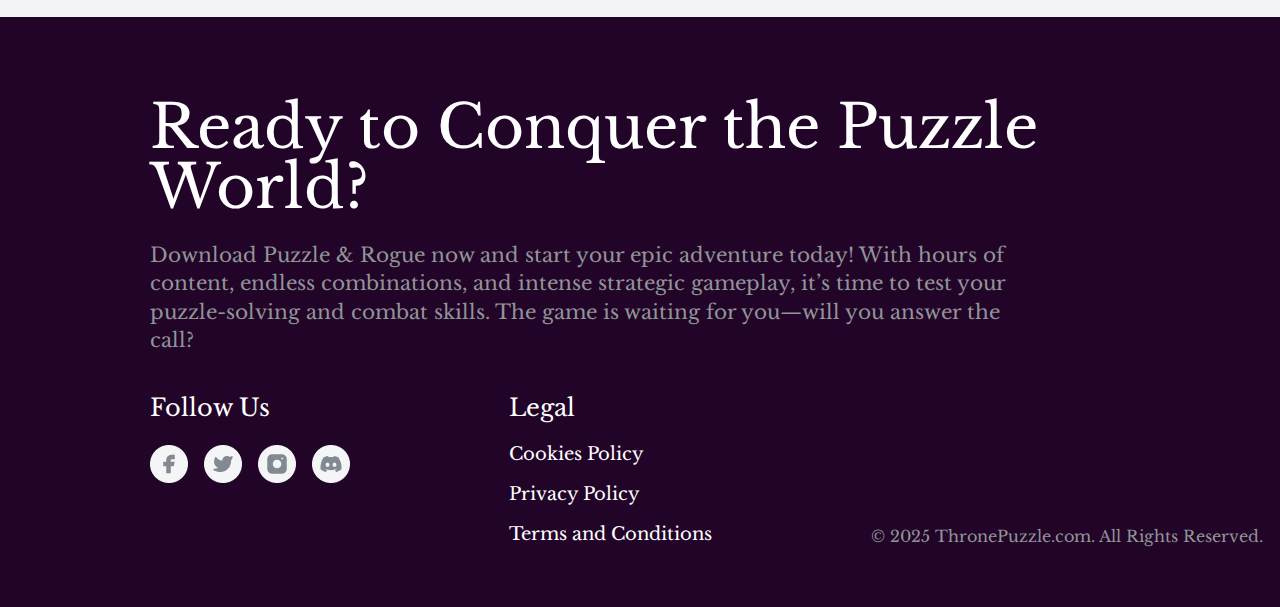
<file: cookies.html>
<!DOCTYPE html>
<html lang="en">
  <head>
    <meta charset="UTF-8" />
    <meta name="viewport" content="width=device-width, initial-scale=1.0" />

    <title>Puzzle & Rogue</title>
    <link rel="icon" href="img//Icon 500_500.png" />

    <link rel="stylesheet" type="text/css" href="slick/slick.css" />
    <link rel="stylesheet" href="css/main.css" />
  </head>

  <body>
    <header class="e-n-header">
      <div class="e-n-header-background"></div>
      <nav class="e-n-navigation">
        <ul class="e-n-navigation-list">
          <li class="e-n-navigation-item">
            <a href="/" class="e-n-navigation-link">Home</a>
          </li>
          <li class="e-n-navigation-item">
            <a href="/#about" class="e-n-navigation-link">About</a>
          </li>
          <li class="e-n-navigation-item">
            <a href="/#why" class="e-n-navigation-link">System</a>
          </li>
          <li class="e-n-navigation-item">
            <a href="/#how" class="e-n-navigation-link">Heroes & Monsters</a>
          </li>

          <li class="e-n-navigation-item">
            <a href="/#uniqueness" class="e-n-navigation-link">RPG System</a>
          </li>

          <li class="e-n-navigation-item">
            <a href="/#characters" class="e-n-navigation-link">Hero Classes</a>
          </li>
          <li class="e-n-navigation-item">
            <a href="/#features" class="e-n-navigation-link">Content</a>
          </li>
          <li class="e-n-navigation-item">
            <a href="/#faq" class="e-n-navigation-link">Blocks</a>
          </li>
          <li class="e-n-navigation-item">
            <a href="/#gallery" class="e-n-navigation-link">Crafting System</a>
          </li>
          <li class="e-n-navigation-item">
            <a href="/#challenges" class="e-n-navigation-link">Strategic</a>
          </li>
          <li class="e-n-navigation-item">
            <a href="/#reviews" class="e-n-navigation-link">Features</a>
          </li>
          <li class="e-n-navigation-item">
            <a href="/#tap" class="e-n-navigation-link">Version</a>
          </li>
          <li class="e-n-navigation-item">
            <a href="/#contact" class="e-n-navigation-link">Testimonials</a>
          </li>
        </ul>

        <div class="e-n-header-button-wrapper">
          <a href="/" class="e-n-policy-terms-header-icon-menu">
            <img href="/" class="e-n-title-img" />
          </a>

          <button type="button" class="e-n-header-icon-button" data-menu-button>
            <img
              class="e-n-header-icon e-n-header-icon-menu"
              src="img/Icon Button.png"
              style="width: 44px; height: 44px"
              alt="menu "
            />

            <svg
              class="e-n-header-icon e-n-header-icon-close"
              width="44"
              height="44"
              viewBox="0 0 44 44"
              fill="none"
              xmlns="http://www.w3.org/2000/svg"
            >
              <path
                d="M28 16L16 28M16 16L28 28"
                stroke="white"
                stroke-width="1.5"
                stroke-linecap="round"
                stroke-linejoin="round"
              />
            </svg>
          </button>
        </div>
      </nav>
    </header>

    <main>
      <section>
        <div class="e-n-policy-terms-container">
          <h1>Cookies Policy</h1>

          <p>Last Updated: 2025-05-06</p>

          <p>
            This Cookies Policy explains what cookies are and how we use them.
            You should read this policy to understand what types of cookies we
            use, what data they collect, and how you can manage your
            preferences. <br />
            Cookies do not typically contain personally identifiable
            information. However, in some cases, personal data that we store
            about you may be linked to information obtained from cookies. For
            more details, see our Privacy Policy.
          </p>

          <h2>What Are Cookies?</h2>

          <p>
            Cookies are small text files stored on your device when you visit a
            website. They help websites function properly, remember preferences,
            and collect analytical data.
          </p>
          <h2>How We Use Cookies</h2>
          <p>We use cookies to:</p>
          <ul>
            <li>Ensure the website functions correctly.</li>
            <li>Analyze user behavior and improve website performance.</li>
            <li>Personalize your experience and remember preferences.</li>
          </ul>
          <h2>Types of Cookies We Use</h2>

          <p>
            Cookies can be "session" or "persistent." Session cookies expire
            when you close your browser, while persistent cookies remain stored
            until manually deleted or they reach expiration.
          </p>

          <p>Necessary Cookies</p>

          <p>Type: Session Cookies</p>

          <p>Purpose: Required for core website functions and security.</p>

          <p>Functional Cookies</p>
          <p>Type: Persistent Cookies</p>
          <p>
            Purpose: Remember user preferences (e.g., language, login details).
          </p>
          <p>Analytics Cookies</p>

          <p>Type: Persistent Cookies</p>
          <p>Purpose: Show relevant ads based on your browsing behavior.</p>
          <h2>Managing Cookies</h2>
          <p>
            You can manage your cookie preferences through your browser
            settings. If you disable cookies, some features of the website may
            not function properly.
          </p>
          <ul>
            <li>
              <a
                class="e-n-email-link"
                href="https://support.google.com/accounts/answer/32050"
                target="_blank"
                rel=""
                >Manage cookies in Chrome
              </a>
            </li>

            <li>
              <a
                class="e-n-email-link"
                href="https://support.mozilla.org/en-US/kb/clear-cookies-and-site-data-firefox?redirectslug=delete-cookies-remove-info-websites-stored&redirectlocale=en-US"
                target="_blank"
                rel=""
              >
                Manage cookies in Firefox
              </a>
            </li>
            <li>
              <a
                class="e-n-email-link"
                href="https://support.microsoft.com/uk-ua/topic/%D0%B2%D0%B8%D0%B4%D0%B0%D0%BB%D0%B5%D0%BD%D0%BD%D1%8F-%D1%84%D0%B0%D0%B9%D0%BB%D1%96%D0%B2-cookie-%D0%B2-%D0%B1%D1%80%D0%B0%D1%83%D0%B7%D0%B5%D1%80%D1%96-internet-explorer-bca9446f-d873-78de-77ba-d42645fa52fc"
                target="_blank"
                rel=""
              >
                Manage cookies in Internet Explorer
              </a>
            </li>
            <li>
              <a
                class="e-n-email-link"
                href="https://support.apple.com/uk-ua/guide/safari/sfri11471/mac"
                target="_blank"
                rel=""
              >
                Manage cookies in Safari
              </a>
            </li>
          </ul>
          <h2>Third-Party Cookies</h2>
          <p>
            Some third-party services (e.g., Google Analytics, advertising
            networks) may use cookies to collect information. These cookies are
            subject to their own privacy policies.
          </p>
          <h2>Changes to This Policy</h2>
          <p>
            We may update this Cookies Policy periodically. Significant changes
            will be communicated via the website.
          </p>

          <h2>Contact Us</h2>
          <p>
            If you have any questions about this Cookies Policy, you can contact
            us at
            <a class="e-n-email-link" href="mailto:info@thronepuzzle.com"
              >info@thronepuzzle.com</a
            >.
          </p>
        </div>
      </section>
    </main>
    <footer class="e-n-footer" style="margin: auto; background: #220429">
      <div class="e-n-footer-container">
        <div>
          <p class="e-n-footer-title">Ready to Conquer the Puzzle World?</p>
          <p class="e-n-footer-title-two">
            Download Puzzle & Rogue now and start your epic adventure today!
            With hours of content, endless combinations, and intense strategic
            gameplay, it’s time to test your puzzle-solving and combat skills.
            The game is waiting for you—will you answer the call?
          </p>
        </div>
        <div class="e-n-footerq">
          <div class="e-n-footer-wrapper">
            <p class="e-n-footer-t">Follow Us</p>
            <div class="e-n-footer-div">
              <a href="#"
                ><img
                  class="e-n-footer-img"
                  src="/img/footer/Icon button (1).png"
              /></a>
              <a href="#"
                ><img
                  class="e-n-footer-img"
                  src="/img/footer/Icon button (2).png"
              /></a>
              <a href="#"
                ><img
                  class="e-n-footer-img"
                  src="/img/footer/Icon button (3).png"
              /></a>
              <a href="#"
                ><img
                  class="e-n-footer-img"
                  src="/img/footer/Icon button (4).png"
              /></a>
            </div>
          </div>

          <div class="e-n-footer-wrapper">
            <p class="e-n-footer-t">Legal</p>
            <a class="e-n-footer-text" href="/cookies.html">Cookies Policy</a>
            <a class="e-n-footer-text" href="/policy.html">Privacy Policy</a>
            <a class="e-n-footer-text" href="/terms.html"
              >Terms and Conditions
            </a>
          </div>
          <p class="e-n-footer-copyright">
            © 2025 ThronePuzzle.com. All Rights Reserved.
          </p>
        </div>
      </div>
    </footer>
    <script src="js/mobile-menu.js"></script>
  </body>
</html>
</file>
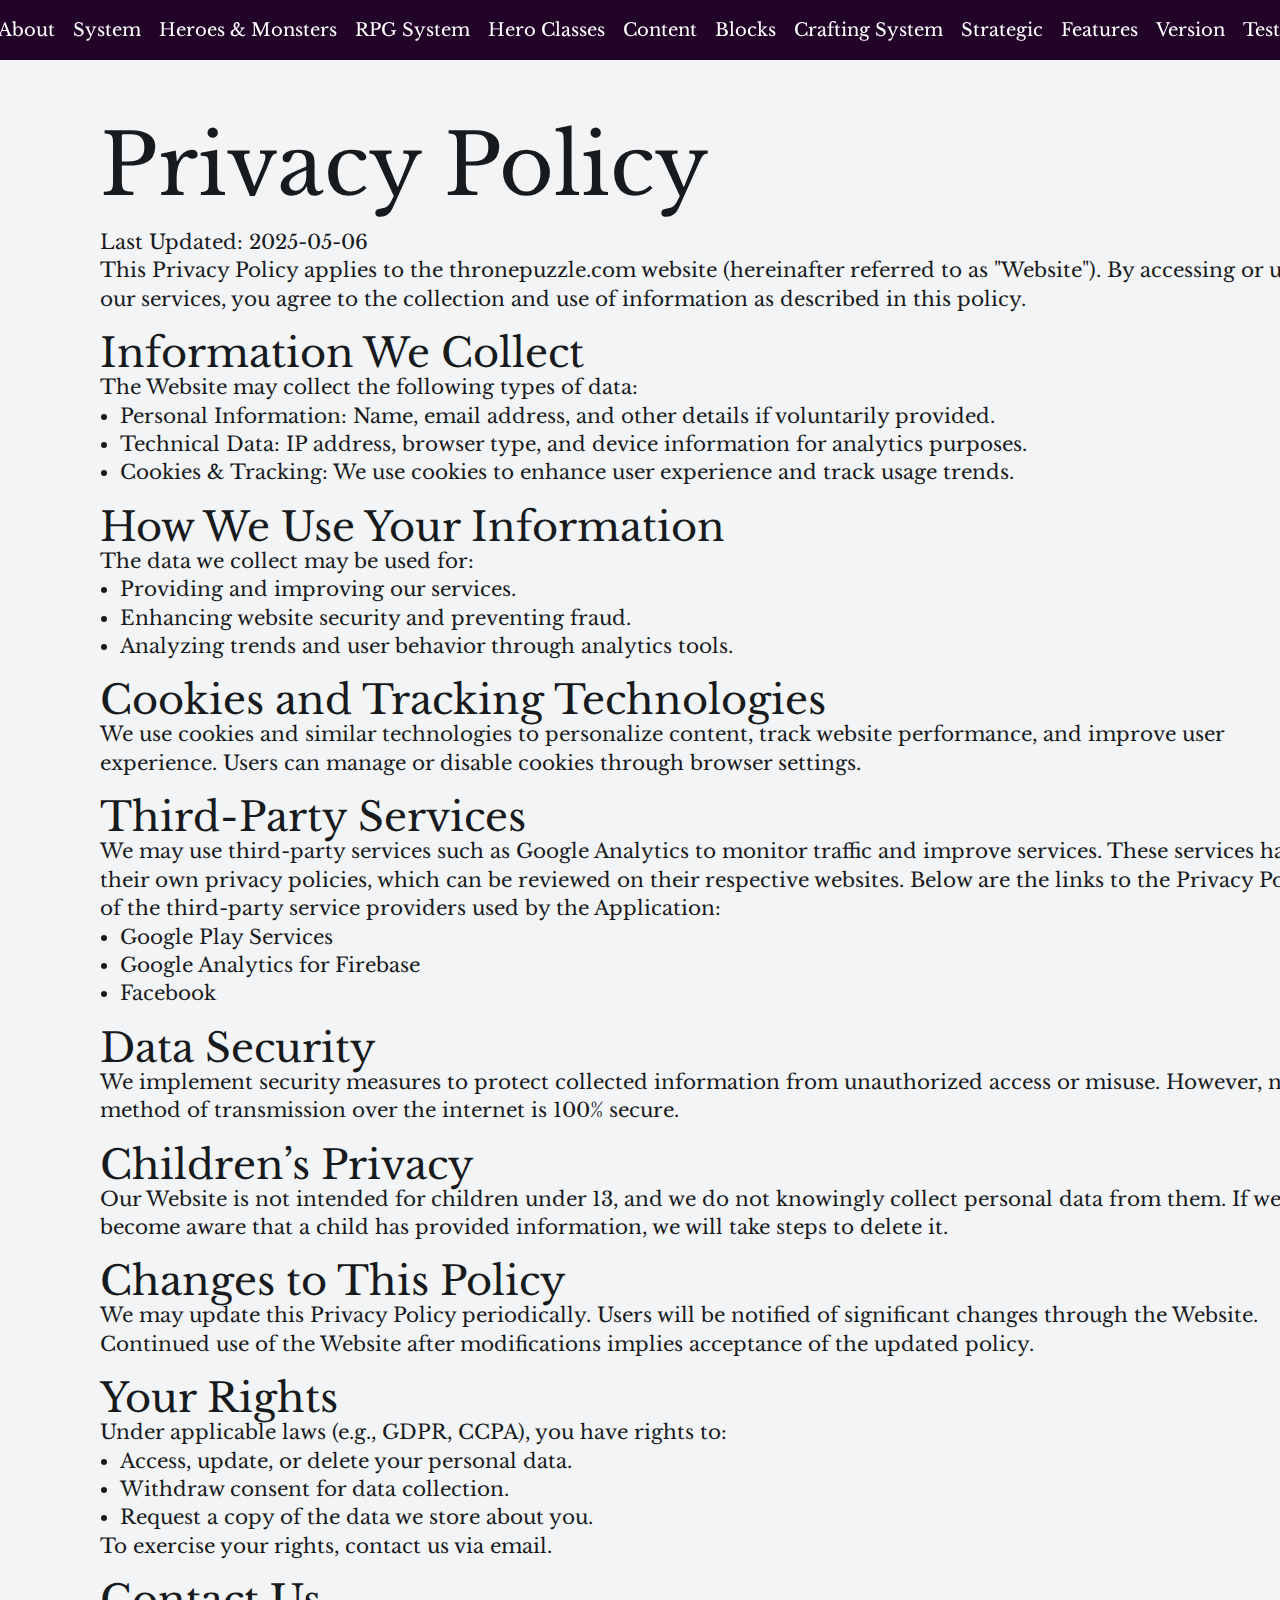
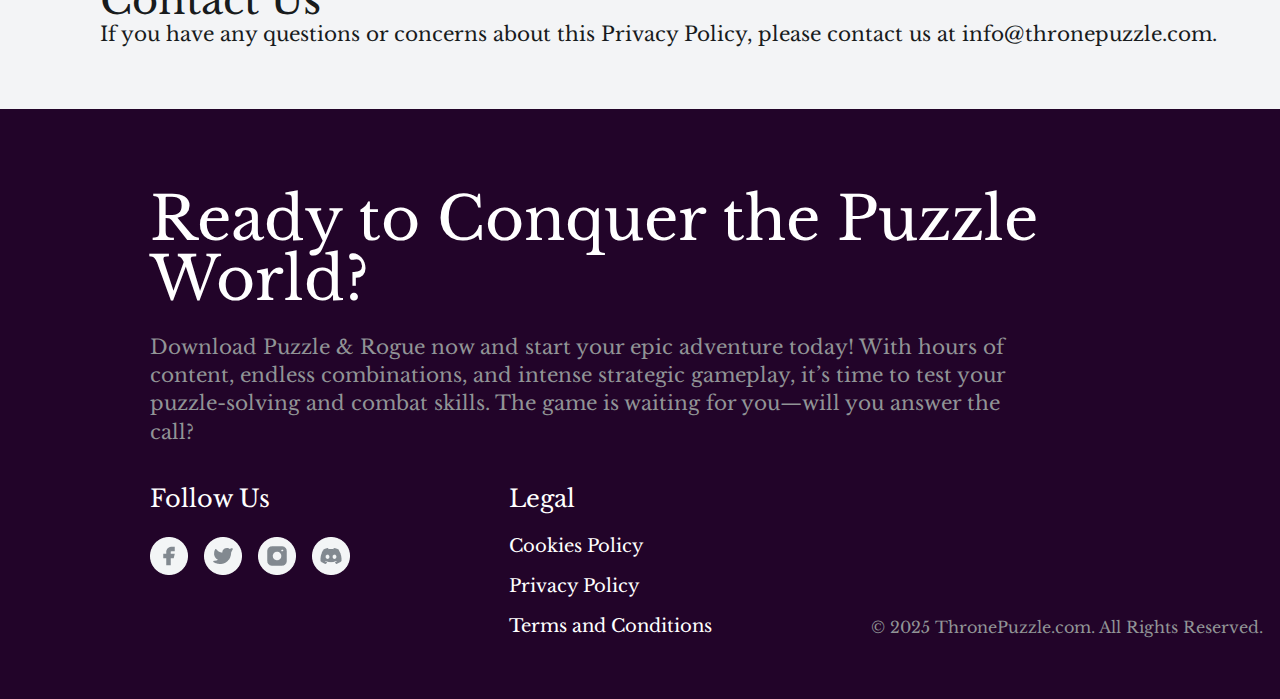
<file: policy.html>
<!DOCTYPE html>
<html lang="en">
  <head>
    <meta charset="UTF-8" />
    <meta name="viewport" content="width=device-width, initial-scale=1.0" />

    <title>Puzzle & Rogue</title>
    <link rel="icon" href="img//Icon 500_500.png" />

    <link rel="stylesheet" type="text/css" href="slick/slick.css" />
    <link rel="stylesheet" href="css/main.css" />
  </head>

  <body>
    <header class="e-n-header">
      <div class="e-n-header-background"></div>
      <nav class="e-n-navigation">
        <ul class="e-n-navigation-list">
          <li class="e-n-navigation-item">
            <a href="/" class="e-n-navigation-link">Home</a>
          </li>
          <li class="e-n-navigation-item">
            <a href="/#about" class="e-n-navigation-link">About</a>
          </li>
          <li class="e-n-navigation-item">
            <a href="/#why" class="e-n-navigation-link">System</a>
          </li>
          <li class="e-n-navigation-item">
            <a href="/#how" class="e-n-navigation-link">Heroes & Monsters</a>
          </li>

          <li class="e-n-navigation-item">
            <a href="/#uniqueness" class="e-n-navigation-link">RPG System</a>
          </li>

          <li class="e-n-navigation-item">
            <a href="/#characters" class="e-n-navigation-link">Hero Classes</a>
          </li>
          <li class="e-n-navigation-item">
            <a href="/#features" class="e-n-navigation-link">Content</a>
          </li>
          <li class="e-n-navigation-item">
            <a href="/#faq" class="e-n-navigation-link">Blocks</a>
          </li>
          <li class="e-n-navigation-item">
            <a href="/#gallery" class="e-n-navigation-link">Crafting System</a>
          </li>
          <li class="e-n-navigation-item">
            <a href="/#challenges" class="e-n-navigation-link">Strategic</a>
          </li>
          <li class="e-n-navigation-item">
            <a href="/#reviews" class="e-n-navigation-link">Features</a>
          </li>
          <li class="e-n-navigation-item">
            <a href="/#tap" class="e-n-navigation-link">Version</a>
          </li>
          <li class="e-n-navigation-item">
            <a href="/#contact" class="e-n-navigation-link">Testimonials</a>
          </li>
        </ul>

        <div class="e-n-header-button-wrapper">
          <a href="/" class="e-n-policy-terms-header-icon-menu">
            <img href="/" class="e-n-title-img" />
          </a>

          <button type="button" class="e-n-header-icon-button" data-menu-button>
            <img
              class="e-n-header-icon e-n-header-icon-menu"
              src="img/Icon Button.png"
              style="width: 44px; height: 44px"
              alt="menu "
            />

            <svg
              class="e-n-header-icon e-n-header-icon-close"
              width="44"
              height="44"
              viewBox="0 0 44 44"
              fill="none"
              xmlns="http://www.w3.org/2000/svg"
            >
              <path
                d="M28 16L16 28M16 16L28 28"
                stroke="white"
                stroke-width="1.5"
                stroke-linecap="round"
                stroke-linejoin="round"
              />
            </svg>
          </button>
        </div>
      </nav>
    </header>

    <main>
      <section>
        <div class="e-n-policy-terms-container">
          <h1>Privacy Policy</h1>

          <p>Last Updated: 2025-05-06</p>
          <p>
            This Privacy Policy applies to the thronepuzzle.com website
            (hereinafter referred to as "Website"). By accessing or using our
            services, you agree to the collection and use of information as
            described in this policy.
          </p>
          <h2>Information We Collect</h2>
          <p>The Website may collect the following types of data:</p>

          <ul>
            <li>
              Personal Information: Name, email address, and other details if
              voluntarily provided.
            </li>
            <li>
              Technical Data: IP address, browser type, and device information
              for analytics purposes.
            </li>
            <li>
              Cookies & Tracking: We use cookies to enhance user experience and
              track usage trends.
            </li>
          </ul>
          <h2>How We Use Your Information</h2>
          <p>The data we collect may be used for:</p>
          <ul>
            <li>Providing and improving our services.</li>
            <li>Enhancing website security and preventing fraud.</li>
            <li>Analyzing trends and user behavior through analytics tools.</li>
          </ul>
          <h2>Cookies and Tracking Technologies</h2>
          <p>
            We use cookies and similar technologies to personalize content,
            track website performance, and improve user experience. Users can
            manage or disable cookies through browser settings.
          </p>
          <h2>Third-Party Services</h2>
          <p>
            We may use third-party services such as Google Analytics to monitor
            traffic and improve services. These services have their own privacy
            policies, which can be reviewed on their respective websites. Below
            are the links to the Privacy Policy of the third-party service
            providers used by the Application:
          </p>
          <ul>
            <li>
              <a
                class="e-n-email-link"
                href="https://policies.google.com/privacy"
                target="_blank"
                rel=""
                >Google Play Services
              </a>
            </li>
            <li>
              <a
                class="e-n-email-link"
                href="https://firebase.google.com/support/privacy"
                target="_blank"
                rel=""
                >Google Analytics for Firebase
              </a>
            </li>
            <li>
              <a
                class="e-n-email-link"
                href="https://www.facebook.com/about/privacy/update/printable"
                target="_blank"
                rel=""
                >Facebook
              </a>
            </li>
          </ul>
          <h2>Data Security</h2>

          <p>
            We implement security measures to protect collected information from
            unauthorized access or misuse. However, no method of transmission
            over the internet is 100% secure.
          </p>

          <h2>Children’s Privacy</h2>
          <p>
            Our Website is not intended for children under 13, and we do not
            knowingly collect personal data from them. If we become aware that a
            child has provided information, we will take steps to delete it.
          </p>

          <h2>Changes to This Policy</h2>
          <p>
            We may update this Privacy Policy periodically. Users will be
            notified of significant changes through the Website. Continued use
            of the Website after modifications implies acceptance of the updated
            policy.
          </p>
          <h2>Your Rights</h2>
          <p>Under applicable laws (e.g., GDPR, CCPA), you have rights to:</p>
          <ul>
            <li>Access, update, or delete your personal data.</li>
            <li>Withdraw consent for data collection.</li>
            <li>Request a copy of the data we store about you.</li>
          </ul>

          <p>To exercise your rights, contact us via email.</p>

          <h2>Contact Us</h2>

          <p>
            If you have any questions or concerns about this Privacy Policy,
            please contact us at
            <a class="e-n-email-link" href="mailto:info@thronepuzzle.com"
              >info@thronepuzzle.com</a
            >.
          </p>
        </div>
      </section>
    </main>

    <footer class="e-n-footer" style="margin: auto; background: #220429">
      <div class="e-n-footer-container">
        <div>
          <p class="e-n-footer-title">Ready to Conquer the Puzzle World?</p>
          <p class="e-n-footer-title-two">
            Download Puzzle & Rogue now and start your epic adventure today!
            With hours of content, endless combinations, and intense strategic
            gameplay, it’s time to test your puzzle-solving and combat skills.
            The game is waiting for you—will you answer the call?
          </p>
        </div>
        <div class="e-n-footerq">
          <div class="e-n-footer-wrapper">
            <p class="e-n-footer-t">Follow Us</p>
            <div class="e-n-footer-div">
              <a href="#"
                ><img
                  class="e-n-footer-img"
                  src="/img/footer/Icon button (1).png"
              /></a>
              <a href="#"
                ><img
                  class="e-n-footer-img"
                  src="/img/footer/Icon button (2).png"
              /></a>
              <a href="#"
                ><img
                  class="e-n-footer-img"
                  src="/img/footer/Icon button (3).png"
              /></a>
              <a href="#"
                ><img
                  class="e-n-footer-img"
                  src="/img/footer/Icon button (4).png"
              /></a>
            </div>
          </div>

          <div class="e-n-footer-wrapper">
            <p class="e-n-footer-t">Legal</p>
            <a class="e-n-footer-text" href="/cookies.html">Cookies Policy</a>
            <a class="e-n-footer-text" href="/policy.html">Privacy Policy</a>
            <a class="e-n-footer-text" href="/terms.html"
              >Terms and Conditions
            </a>
          </div>
          <p class="e-n-footer-copyright">
            © 2025 ThronePuzzle.com. All Rights Reserved.
          </p>
        </div>
      </div>
    </footer>
    <script src="js/mobile-menu.js"></script>
  </body>
</html>
</file>
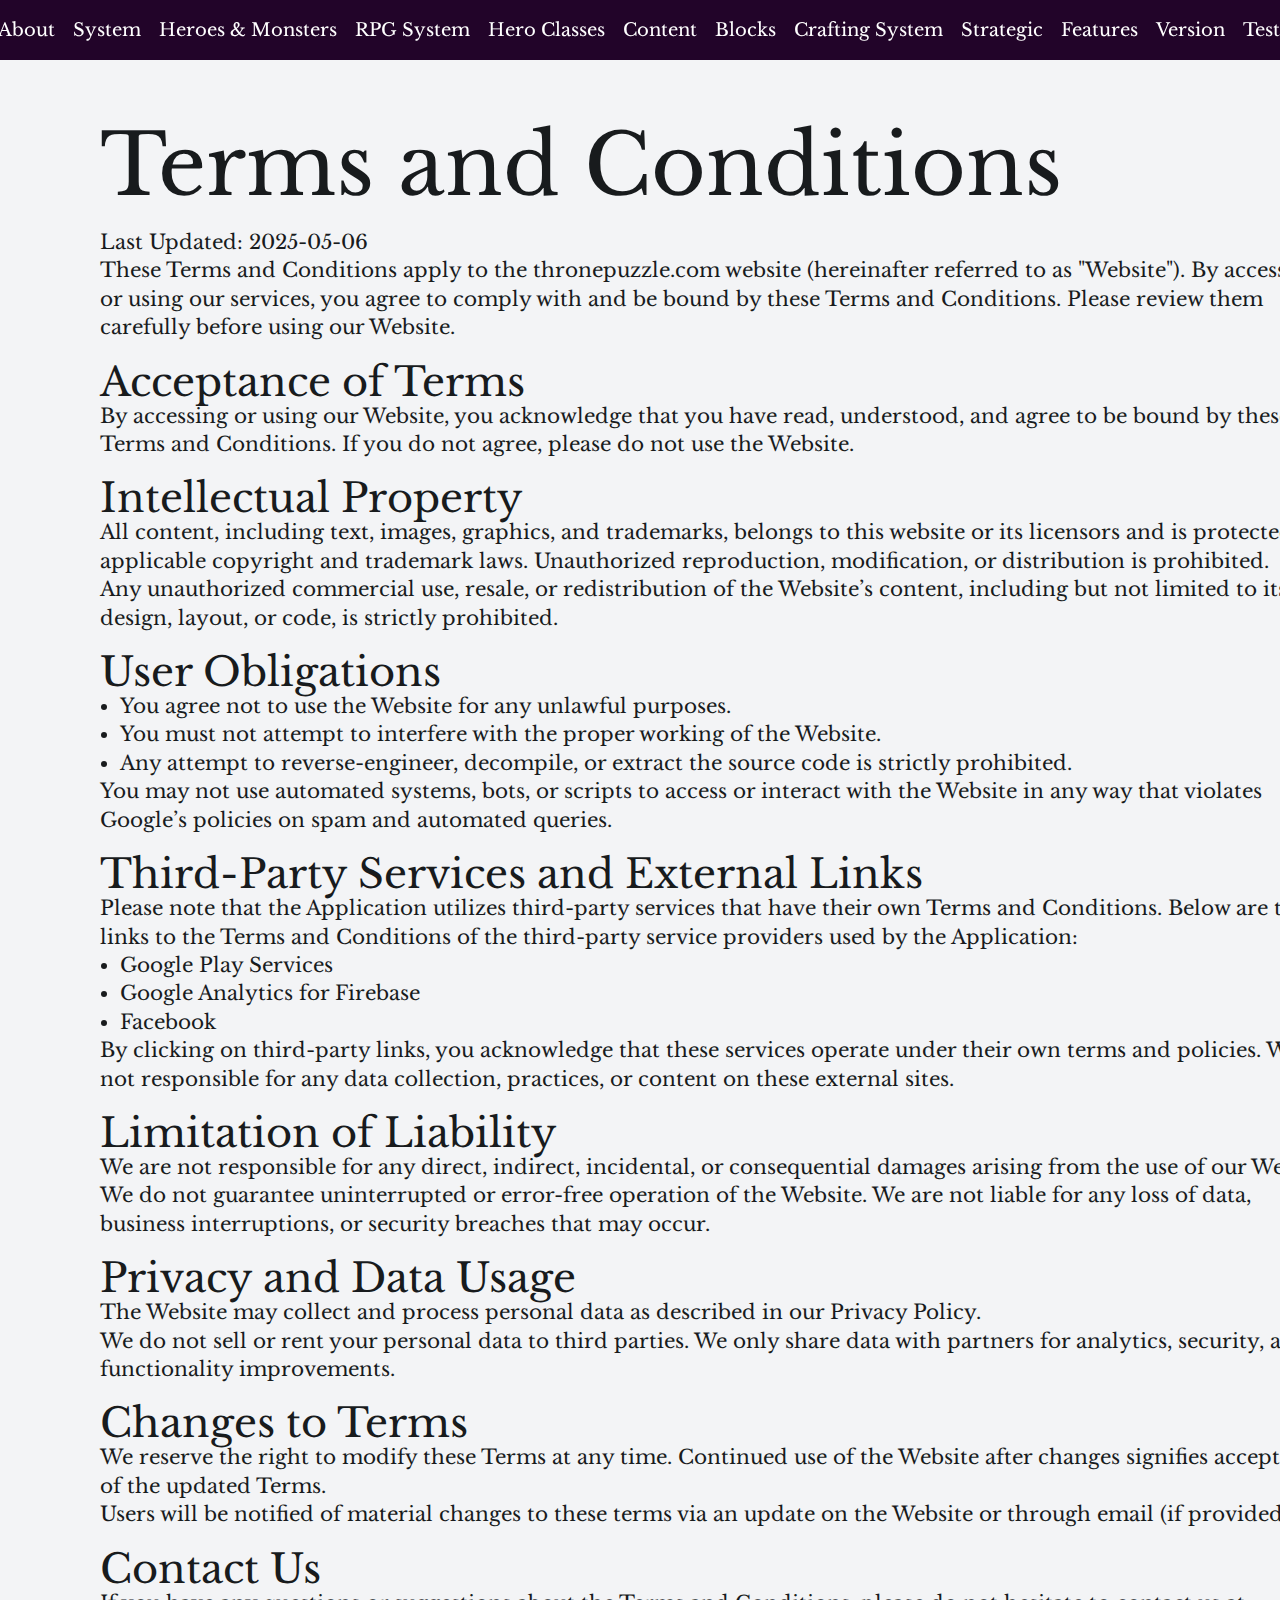
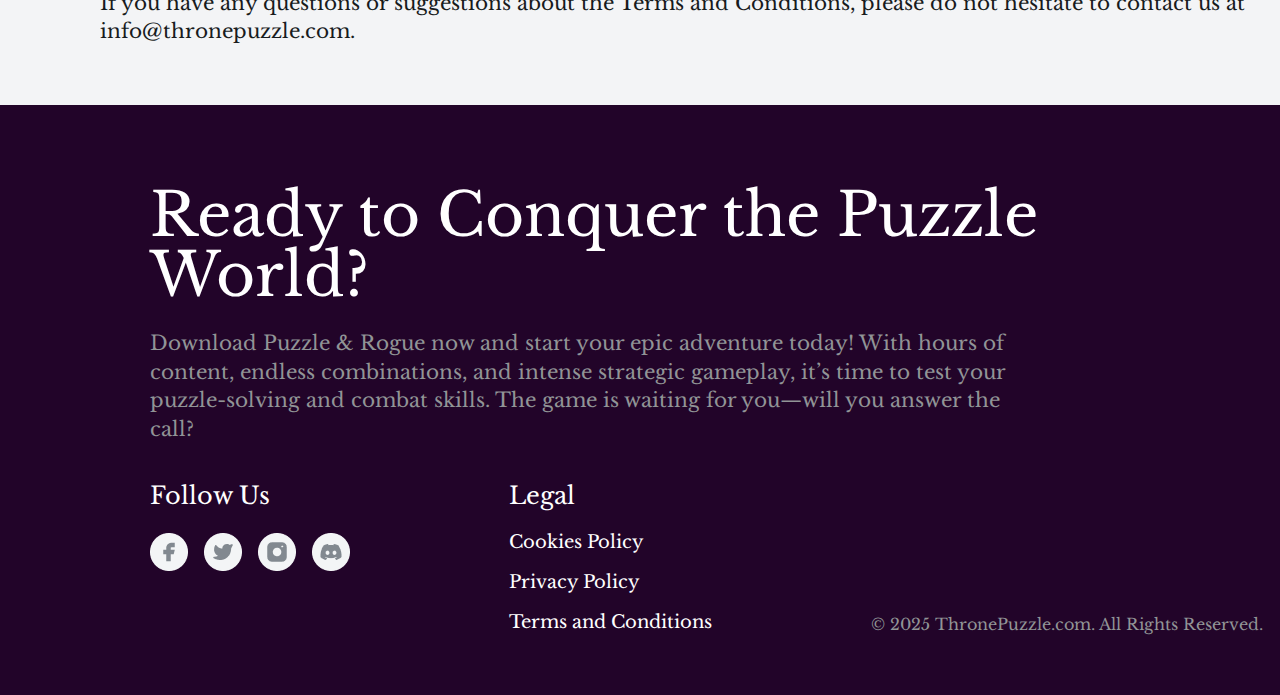
<file: terms.html>
<!DOCTYPE html>
<html lang="en">
  <head>
    <meta charset="UTF-8" />
    <meta name="viewport" content="width=device-width, initial-scale=1.0" />

    <title>Puzzle & Rogue</title>
    <link rel="icon" href="img//Icon 500_500.png" />

    <link rel="stylesheet" type="text/css" href="slick/slick.css" />
    <link rel="stylesheet" href="css/main.css" />
  </head>

  <body>
    <header class="e-n-header">
      <div class="e-n-header-background"></div>
      <nav class="e-n-navigation">
        <ul class="e-n-navigation-list">
          <li class="e-n-navigation-item">
            <a href="/" class="e-n-navigation-link">Home</a>
          </li>
          <li class="e-n-navigation-item">
            <a href="/#about" class="e-n-navigation-link">About</a>
          </li>
          <li class="e-n-navigation-item">
            <a href="/#why" class="e-n-navigation-link">System</a>
          </li>
          <li class="e-n-navigation-item">
            <a href="/#how" class="e-n-navigation-link">Heroes & Monsters</a>
          </li>

          <li class="e-n-navigation-item">
            <a href="/#uniqueness" class="e-n-navigation-link">RPG System</a>
          </li>

          <li class="e-n-navigation-item">
            <a href="/#characters" class="e-n-navigation-link">Hero Classes</a>
          </li>
          <li class="e-n-navigation-item">
            <a href="/#features" class="e-n-navigation-link">Content</a>
          </li>
          <li class="e-n-navigation-item">
            <a href="/#faq" class="e-n-navigation-link">Blocks</a>
          </li>
          <li class="e-n-navigation-item">
            <a href="/#gallery" class="e-n-navigation-link">Crafting System</a>
          </li>
          <li class="e-n-navigation-item">
            <a href="/#challenges" class="e-n-navigation-link">Strategic</a>
          </li>
          <li class="e-n-navigation-item">
            <a href="/#reviews" class="e-n-navigation-link">Features</a>
          </li>
          <li class="e-n-navigation-item">
            <a href="/#tap" class="e-n-navigation-link">Version</a>
          </li>
          <li class="e-n-navigation-item">
            <a href="/#contact" class="e-n-navigation-link">Testimonials</a>
          </li>
        </ul>

        <div class="e-n-header-button-wrapper">
          <a href="/" class="e-n-policy-terms-header-icon-menu">
            <img href="/" class="e-n-title-img" />
          </a>

          <button type="button" class="e-n-header-icon-button" data-menu-button>
            <img
              class="e-n-header-icon e-n-header-icon-menu"
              src="img/Icon Button.png"
              style="width: 44px; height: 44px"
              alt="menu "
            />

            <svg
              class="e-n-header-icon e-n-header-icon-close"
              width="44"
              height="44"
              viewBox="0 0 44 44"
              fill="none"
              xmlns="http://www.w3.org/2000/svg"
            >
              <path
                d="M28 16L16 28M16 16L28 28"
                stroke="white"
                stroke-width="1.5"
                stroke-linecap="round"
                stroke-linejoin="round"
              />
            </svg>
          </button>
        </div>
      </nav>
    </header>

    <main>
      <section>
        <div class="e-n-policy-terms-container">
          <h1>Terms and Conditions</h1>
          <p>Last Updated: 2025-05-06</p>
          <p>
            These Terms and Conditions apply to the thronepuzzle.com website
            (hereinafter referred to as "Website"). By accessing or using our
            services, you agree to comply with and be bound by these Terms and
            Conditions. Please review them carefully before using our Website.
          </p>
          <h2>Acceptance of Terms</h2>
          <p>
            By accessing or using our Website, you acknowledge that you have
            read, understood, and agree to be bound by these Terms and
            Conditions. If you do not agree, please do not use the Website.
          </p>
          <h2>Intellectual Property</h2>
          <p>
            All content, including text, images, graphics, and trademarks,
            belongs to this website or its licensors and is protected by
            applicable copyright and trademark laws. Unauthorized reproduction,
            modification, or distribution is prohibited. <br />Any unauthorized
            commercial use, resale, or redistribution of the Website’s content,
            including but not limited to its design, layout, or code, is
            strictly prohibited.
          </p>
          <h2>User Obligations</h2>
          <ul>
            <li>You agree not to use the Website for any unlawful purposes.</li>
            <li>
              You must not attempt to interfere with the proper working of the
              Website.
            </li>
            <li>
              Any attempt to reverse-engineer, decompile, or extract the source
              code is strictly prohibited.
            </li>
          </ul>
          <p>
            You may not use automated systems, bots, or scripts to access or
            interact with the Website in any way that violates Google’s policies
            on spam and automated queries.
          </p>

          <h2>Third-Party Services and External Links</h2>
          <p>
            Please note that the Application utilizes third-party services that
            have their own Terms and Conditions. Below are the links to the
            Terms and Conditions of the third-party service providers used by
            the Application:
          </p>
          <ul>
            <li>
              <a
                class="e-n-email-link"
                href="https://policies.google.com/privacy"
                target="_blank"
                rel=""
                >Google Play Services
              </a>
            </li>
            <li>
              <a
                class="e-n-email-link"
                href="https://firebase.google.com/support/privacy"
                target="_blank"
                rel=""
                >Google Analytics for Firebase
              </a>
            </li>
            <li>
              <a
                class="e-n-email-link"
                href="https://www.facebook.com/about/privacy/update/printable"
                target="_blank"
                rel=""
                >Facebook
              </a>
            </li>
          </ul>

          <p>
            By clicking on third-party links, you acknowledge that these
            services operate under their own terms and policies. We are not
            responsible for any data collection, practices, or content on these
            external sites.
          </p>
          <h2>Limitation of Liability</h2>
          <p>
            We are not responsible for any direct, indirect, incidental, or
            consequential damages arising from the use of our Website. <br />
            We do not guarantee uninterrupted or error-free operation of the
            Website. We are not liable for any loss of data, business
            interruptions, or security breaches that may occur.
          </p>
          <h2>Privacy and Data Usage</h2>
          <p>
            The Website may collect and process personal data as described in
            our Privacy Policy. <br />We do not sell or rent your personal data
            to third parties. We only share data with partners for analytics,
            security, and functionality improvements.
          </p>
          <h2>Changes to Terms</h2>
          <p>
            We reserve the right to modify these Terms at any time. Continued
            use of the Website after changes signifies acceptance of the updated
            Terms. <br />
            Users will be notified of material changes to these terms via an
            update on the Website or through email (if provided).
          </p>

          <h2>Contact Us</h2>
          <p>
            If you have any questions or suggestions about the Terms and
            Conditions, please do not hesitate to contact us at

            <a class="e-n-email-link" href="mailto:info@thronepuzzle.com"
              >info@thronepuzzle.com</a
            >.
          </p>
        </div>
      </section>
    </main>
    <footer class="e-n-footer" style="margin: auto; background: #220429">
      <div class="e-n-footer-container">
        <div>
          <p class="e-n-footer-title">Ready to Conquer the Puzzle World?</p>
          <p class="e-n-footer-title-two">
            Download Puzzle & Rogue now and start your epic adventure today!
            With hours of content, endless combinations, and intense strategic
            gameplay, it’s time to test your puzzle-solving and combat skills.
            The game is waiting for you—will you answer the call?
          </p>
        </div>
        <div class="e-n-footerq">
          <div class="e-n-footer-wrapper">
            <p class="e-n-footer-t">Follow Us</p>
            <div class="e-n-footer-div">
              <a href="#"
                ><img
                  class="e-n-footer-img"
                  src="/img/footer/Icon button (1).png"
              /></a>
              <a href="#"
                ><img
                  class="e-n-footer-img"
                  src="/img/footer/Icon button (2).png"
              /></a>
              <a href="#"
                ><img
                  class="e-n-footer-img"
                  src="/img/footer/Icon button (3).png"
              /></a>
              <a href="#"
                ><img
                  class="e-n-footer-img"
                  src="/img/footer/Icon button (4).png"
              /></a>
            </div>
          </div>

          <div class="e-n-footer-wrapper">
            <p class="e-n-footer-t">Legal</p>
            <a class="e-n-footer-text" href="/cookies.html">Cookies Policy</a>
            <a class="e-n-footer-text" href="/policy.html">Privacy Policy</a>
            <a class="e-n-footer-text" href="/terms.html"
              >Terms and Conditions
            </a>
          </div>
          <p class="e-n-footer-copyright">
            © 2025 ThronePuzzle.com. All Rights Reserved.
          </p>
        </div>
      </div>
    </footer>
    <script src="js/mobile-menu.js"></script>
  </body>
</html>
</file>
<file: css/main.css>
@import url("https://fonts.googleapis.com/css2?family=Libre+Baskerville:ital,wght@0,400;0,700;1,400&display=swap");

* {
  -webkit-box-sizing: border-box;
  box-sizing: border-box;
}

html {
  scroll-behavior: smooth;
  background: #f3f4f6;
  color: #181b1d;
}

body {
  margin: 0;
}

h1,
h2,
h3,
h4,
h5,
h6,
p {
  margin: 0;
}

ul,
ol {
  margin: 0;
  padding: 0;
  list-style: none;
}
dl,
dt,
dd {
  margin: 0;
  padding: 0;
}
img {
  display: block;
  height: auto;
}
figure {
  margin: 0;
  padding: 0;
  border: 0;
}
.list {
  list-style: none;
}

button,
a {
  cursor: pointer;
}

.button:hover {
  scale: 120%;
}

.e-n-header.is-open .e-n-header-background {
  left: 0;
}
.e-n-header-button-wrapper {
  margin-left: auto;
}
.e-n-header-icon {
  display: none;
}

.e-n-header-icon-button {
  display: -webkit-box;
  display: -ms-flexbox;
  display: flex;
  background-color: transparent;
  border: none;
  border-radius: 50%;
}
.e-n-navigation-list.is-open {
  right: 0;
}
.e-n-header-icon-menu {
  display: block;
}

.e-n-header-icon-button.is-open .e-n-header-icon-menu {
  display: none;
}

.e-n-header-icon-button.is-open .e-n-header-icon-close {
  display: block;
}

.e-n-header {
  position: fixed;
  width: 100%;
  z-index: 5;
  transition: background-color 0.3s ease;
  background: transparent;
  display: flex;
  height: 64px;
  background: #220429;
}

.e-n-header-background {
  position: absolute;
  top: 0;
  right: 0;
  bottom: 0;
  left: 100%;
  z-index: -1;
  transition: left 0.3s ease;
  background: #220429;
}
.e-n-header.is-open .e-n-header-background {
  left: 0;
}
.e-n-header-button-wrapper {
  margin-right: auto;
  display: flex;
  align-items: center;
  justify-content: space-between;
}

.e-n-header-icon-menu {
  display: block;
}

.e-n-header-icon-button.is-open .e-n-header-icon-menu {
  display: none;
}

.e-n-header-icon-button.is-open .e-n-header-icon-close {
  display: block;
}

.e-n-navigation {
  display: -ms-flexbox;
  -webkit-box-orient: vertical;
  -webkit-box-direction: normal;
  -ms-flex-direction: column;
  flex-direction: column;
  -webkit-box-align: center;
  -ms-flex-align: center;
  align-items: center;
  -webkit-box-flex: 1;
  -ms-flex: 1;
  flex: 1;
  padding: 10px 12px;
  position: relative;
}

.e-n-navigation-list {
  display: flex;
  flex-direction: column;
  align-items: center;
  position: absolute;
  top: 100%;
  right: -100%;
  width: 100%;
  height: 557px;
  transition: 0.3s;
  z-index: 999;
  padding: 0px 32px;

  gap: 22px;
  background: #220429;
}

.e-n-navigation-list.is-open {
  right: 0;
}

.e-n-navigation-link {
  font-family: Libre Baskerville;
  font-weight: 400;
  font-size: 18px;
  line-height: 100%;
  letter-spacing: 0%;

  transition: all 0.3s ease-in-out;
  text-decoration: none;
  color: #ffffff;
}

.e-n-navigation-link:hover,
.e-n-navigatioт-link:focus {
  color: #e7b44c;
}

.e-n-header.is-open {
  background-color: transparent;
}

.e-n-navigation-img {
  display: none;
}

@media screen and (min-width: 1211px) {
  .e-n-navigation-img {
    display: flex;
  }
  .e-n-policy-terms-header-icon-menu {
    display: none;
  }
  .w-b-header-button-wrapper {
    display: none;
  }
  .e-n-header {
    width: 100%;
    height: 60px;

    display: flex;
    align-items: center;
    justify-content: center;
    z-index: 1000;
    background: #220429;
  }

  .e-n-header-background {
  }
  .e-n-header-icon-button {
    display: none;
  }
  .e-n-navigation {
    display: flex;
    flex-direction: row;
    flex: 1;
    padding: 0;
    width: 1440px;
    margin: auto;
  }

  .e-n-navigation-list {
    background-color: transparent;
    flex-direction: row;
    display: flex;
    position: static;
    width: 1440px;
    margin: auto;
    padding-block: 0;
    flex: 1;
    gap: 18px;
    height: 0px;
    display: flex;
    justify-content: center;
    align-items: center;
    justify-content: center;
    padding: 0;
  }

  .e-n-navigation-link {
    font-family: Libre Baskerville;
    font-weight: 400;
    font-size: 18px;
    line-height: 100%;
    letter-spacing: 0%;

    color: #ffffff;

    text-decoration: none;
  }

  .e-n-navigation-item-desk {
    display: none;
  }
}
.e-n-home {
  background: #220429;
  margin: auto;
}
.e-n-home-container {
  height: 1222px;
  background-repeat: no-repeat;
  background-size: cover;
  background-position: center;
  background-image: url("/img/home/Hero.png");
  width: 375px;
  padding: 92px 16px 0px;
  margin: auto;
}

.e-n-home-container-top {
  display: flex;
  flex-direction: column;
  align-items: center;
  color: #ffffff;
}
.e-n-home-title-img {
  width: 343px;
}
.e-n-home-title {
  font-family: Libre Baskerville;
  font-weight: 400;
  font-size: 24px;
  line-height: 110.00000000000001%;
  letter-spacing: 0%;
  text-align: center;

  padding: 24px 0;
}

.e-n-home-text {
  font-family: Libre Baskerville;
  font-weight: 400;
  font-size: 18px;
  line-height: 110.00000000000001%;
  letter-spacing: 0%;
  text-align: center;
}
.e-n-home-text-two {
  font-family: Libre Baskerville;
  font-weight: 400;
  font-size: 16px;
  line-height: 140%;
  letter-spacing: 0%;
  text-align: center;
  color: #919496;
  padding-top: 24px;
}
@media screen and (min-width: 1211px) {
  .e-n-home-container {
    width: 1440px;
    padding: 132px 150px 0px;
    height: 940px;
    background-image: url("/img/home/Hero\ \(1\).png");
  }

  .e-n-home-container-top {
    display: flex;
    flex-direction: column;
    align-items: center;
    color: #ffffff;
    width: 562px;
  }
  .e-n-home-title-img {
    width: 562px;
  }
  .e-n-home-title {
    font-family: Libre Baskerville;
    font-weight: 400;
    font-size: 40px;
    line-height: 100%;
    letter-spacing: 0%;
    text-align: center;
  }

  .e-n-home-text {
    font-family: Libre Baskerville;
    font-weight: 400;
    font-size: 24px;
    line-height: 110.00000000000001%;
    letter-spacing: 0%;
    text-align: center;
  }
  .e-n-home-text-two {
    font-family: Libre Baskerville;
    font-weight: 400;
    font-size: 16px;
    line-height: 140%;
    letter-spacing: 0%;
    text-align: center;
  }
}
.e-n-about {
  background: #220429;
}
.e-n-about-container {
  width: 375px;
  padding: 40px 16px;
  margin: auto;
  background: #220429;
  color: #ffffff;
}
.e-n-about-title {
  display: flex;
  flex-direction: column;
  width: 196px;
  font-family: Libre Baskerville;
  font-weight: 400;
  font-size: 18px;
  line-height: 110.00000000000001%;
  letter-spacing: 0%;
  text-align: center;
  color: #ffffff;
}
.e-n-about-title-two {
  color: #181b1d;
}
.e-n-about-title-text {
  font-family: Libre Baskerville;
  font-weight: 400;
  font-size: 40px;
  line-height: 100%;
  letter-spacing: 0%;
  color: #ffffff;
  padding-top: 24px;
}
.e-n-about-title-text-t {
  color: #181b1d;
}

.e-n-about-text-bold {
  font-family: Libre Baskerville;
  font-weight: 400;
  font-size: 20px;
  line-height: 142%;
  letter-spacing: 0%;
  padding: 32px 0 16px;
}
.e-n-about-text {
  font-family: Libre Baskerville;
  font-weight: 400;
  font-size: 16px;
  line-height: 140%;
  letter-spacing: 0%;
  color: #919496;
}
@media screen and (min-width: 1211px) {
  .e-n-about-container {
    width: 1440px;
    padding: 100px 150px;
    margin: auto;
    background: #220429;
    color: #ffffff;
  }

  .e-n-about-title-text {
    font-family: Libre Baskerville;
    font-weight: 400;
    font-size: 60px;
    line-height: 100%;
    letter-spacing: 0%;
  }

  .e-n-about-text-bold {
    font-family: Libre Baskerville;
    font-weight: 700;
    font-size: 30px;
    line-height: 142%;
    letter-spacing: 0%;

    padding: 60px 0 16px;
  }
  .e-n-about-text {
    font-family: Libre Baskerville;
    font-weight: 400;
    font-size: 20px;
    line-height: 142%;
    letter-spacing: 0%;

    width: 752px;
  }
}
.e-n-why {
  background: #f3f4f6;
}

.e-n-why-container {
  background: #f3f4f6;

  width: 375px;
  margin: auto;
  padding: 40px 16px;
}
.e-n-why-list {
  padding-top: 32px;
  display: flex;
  flex-direction: column;
  gap: 16px;
}
.e-n-why-item {
  display: flex;
  flex-direction: column;
  gap: 20px;
}
.e-n-why-text-bold {
  font-family: Libre Baskerville;
  font-weight: 400;
  font-size: 20px;
  line-height: 142%;
  letter-spacing: 0%;
}
.e-n-why-text {
  font-family: Libre Baskerville;
  font-weight: 400;
  font-size: 16px;
  line-height: 140%;
  letter-spacing: 0%;
  color: #636567;
}
.e-n-why-img {
  width: 343px;
  border-radius: 10px;
}
@media screen and (min-width: 1211px) {
  .e-n-why-container {
    background: #f3f4f6;

    width: 1440px;
    margin: auto;
    padding: 100px 150px;
  }
  .e-n-why-list {
    padding-top: 60px;
    display: flex;
    flex-direction: row;
    gap: 24px;
  }
  .e-n-why-item {
    display: flex;
    flex-direction: column;
    gap: 20px;
  }
  .e-n-why-text-bold {
    font-family: Libre Baskerville;
    font-weight: 400;
    font-size: 30px;
    line-height: 142%;
    letter-spacing: 0%;
  }
  .e-n-why-text {
    font-family: Libre Baskerville;
    font-weight: 400;
    font-size: 20px;
    line-height: 142%;
    letter-spacing: 0%;
  }
  .e-n-why-img {
    width: 557px;
    border-radius: 10px;
  }
}

.e-n-uniqueness {
  background: #ffffff;
}
.e-n-uniqueness-container {
  height: 793px;
  background-repeat: no-repeat;
  background-size: cover;
  background-position: center;
  background-image: url("/img/RPG\ System.png");

  margin: auto;
  width: 375px;
  padding: 40px 16px;
}
.e-n-uniqueness-list {
  padding-top: 24px;
  display: flex;
  flex-direction: column;
  gap: 24px;
  font-family: Libre Baskerville;
  font-weight: 400;
  font-size: 16px;
  line-height: 140%;
  letter-spacing: 0%;
  color: #636567;
}
.e-n-uniqueness-item-two {
  width: 167.5px;
}
@media screen and (min-width: 1211px) {
  .e-n-uniqueness-container {
    height: 940px;
    background-repeat: no-repeat;
    background-size: cover;
    background-position: center;
    background-image: url("/img/RPG\ System\ \(1\).png");

    margin: auto;
    width: 1440px;
    padding: 100px 732px 0 150px;
  }
  .e-n-uniqueness-list {
    padding-top: 60px;
    display: flex;
    flex-direction: column;
    gap: 24px;
    font-family: Libre Baskerville;
    font-weight: 700;
    font-size: 20px;
    line-height: 142%;
    letter-spacing: 0%;
  }
  .e-n-uniqueness-item-two {
    width: auto;
  }
}
.e-n-how {
  background: #f3f4f6;
}
.e-n-how-container {
  margin: auto;
  width: 375px;
  height: 1652px;
  padding: 80px 32px;
  background-repeat: no-repeat;
  background-size: cover;
  background-position: center;
  background-image: url("/img/11.png");
}
.e-n-how-title {
  width: 309px;
  justify-content: center;
  align-items: center;
  margin: auto;
}
.e-n-how-text {
  font-family: Libre Baskerville;
  font-weight: 400;
  font-size: 30px;
  line-height: 142%;
  letter-spacing: 0%;
  text-align: center;
  padding: 382px 0 30px;
}
.e-n-how-text-bold {
  font-family: Libre Baskerville;
  font-weight: 700;
  font-size: 30px;
  line-height: 142%;
  letter-spacing: 0%;
  text-align: center;
}
.e-n-how-text-two {
  font-family: Libre Baskerville;
  font-weight: 400;
  font-size: 16px;
  line-height: 140%;
  letter-spacing: 0%;
  text-align: center;

  color: #636567;
}

@media screen and (min-width: 1211px) {
  .e-n-how-container {
    margin: auto;
    width: 1440px;
    height: 1227px;
    padding: 140px 0 0;
    background-repeat: no-repeat;
    background-size: cover;
    background-position: center;
    background-image: url("/img/1.png");
  }
  .e-n-how-title {
    width: 309px;
    justify-content: center;
    align-items: center;
    margin: auto;
  }
  .e-n-how-text {
    font-family: Libre Baskerville;
    font-weight: 400;
    font-size: 30px;
    line-height: 142%;
    letter-spacing: 0%;
    text-align: center;
    padding: 260px 368.5px 30px;
  }
  .e-n-how-text-bold {
    font-family: Libre Baskerville;
    font-weight: 700;
    font-size: 30px;
    line-height: 142%;
    letter-spacing: 0%;
    text-align: center;
  }
  .e-n-how-text-two {
    font-family: Libre Baskerville;
    font-weight: 400;
    font-size: 20px;
    line-height: 142%;
    letter-spacing: 0%;
    text-align: center;

    color: #636567;
    padding: 0px 368.5px;
  }
}

.e-n-characters {
  background: #ffffff;
}
.e-n-characters-container {
  background: #ffffff;

  padding: 40px 16px;
  margin: auto;
  width: 375px;
}
.e-n-characters-list {
  padding-top: 32px;
}
.e-n-characters-item {
  display: flex;
  gap: 8px;
  color: #636567;
}
.e-n-characters-img {
  width: 167.5px;
  height: 240.67893981933594px;
  gap: 16px;
  border-radius: 10px;
  object-fit: cover;
  object-position: center;
}
.e-n-characters-text-bold {
  font-family: Libre Baskerville;
  font-weight: 400;
  font-size: 16px;
  line-height: 140%;
  letter-spacing: 0%;
}

.e-n-characters-text {
  font-family: Libre Baskerville;
  font-weight: 400;
  font-size: 16px;
  line-height: 140%;
  letter-spacing: 0%;
  padding-top: 20px;
}
@media screen and (min-width: 1211px) {
  .e-n-characters-container {
    background: #ffffff;

    padding: 100px 150px;
    margin: auto;
    width: 1440px;
  }
  .e-n-characters-list {
    padding-top: 60px;
  }
  .e-n-characters-item {
    display: flex;
    gap: 24px;
    color: #636567;
    align-items: end;
  }
  .e-n-characters-img {
    width: 565px;
    height: 656px;
    gap: 16px;
    border-radius: 10px;
  }
  .e-n-characters-text-bold {
    font-family: Libre Baskerville;
    font-weight: 700;
    font-size: 20px;
    line-height: 142%;
    letter-spacing: 0%;
  }

  .e-n-characters-text {
    font-family: Libre Baskerville;
    font-weight: 700;
    font-size: 20px;
    line-height: 142%;
    letter-spacing: 0%;

    padding-top: 30px;
  }
}

.e-n-reviews {
  background: #220429;
}
.e-n-reviews-container {
  background: #220429;

  margin: auto;
  padding: 40px 16px;
  width: 375px;
}
.e-n-reviews-list {
  padding-top: 32px;
}

.e-n-reviews-item {
  margin: 0 4px;
  width: 322px;
  height: 224px;
  gap: 16px;
  padding-top: 24px;
  padding-right: 16px;
  padding-bottom: 24px;
  padding-left: 16px;
  border-radius: 10px;
  border-width: 4px;
  background: radial-gradient(
    69.49% 69.49% at 50% 50%,
    #e4b985 57.13%,
    #c1865a 100%
  );
  border: 4px solid #b99954;
  box-shadow: 0px 1px 1px 0px #34240db2 inset, 0px -1px 1px 0px #34240db2 inset,
    -1px 0px 1px 0px #34240db2 inset, 1px 0px 1px 0px #34240db2 inset;
}

.e-n-reviews-text-bold {
  font-family: Libre Baskerville;
  font-weight: 400;
  font-size: 24px;
  line-height: 110.00000000000001%;
  letter-spacing: 0%;
  text-align: center;

  height: 78px;
  margin: 0px 0 16px;
}

.e-n-reviews-text {
  font-family: Libre Baskerville;
  font-weight: 400;
  font-size: 20px;
  line-height: 142%;
  letter-spacing: 0%;

  color: #5c5f61;
}

@media screen and (min-width: 1211px) {
  .e-n-reviews-container {
    background: #220429;

    margin: auto;
    padding: 100px 150px;
    width: 1440px;
  }
  .e-n-reviews-list {
    padding-top: 60px;
  }

  .e-n-reviews-item {
    margin: 0 12px;
    width: 414px;
    height: 197px;
    gap: 16px;
    border-radius: 10px;
    border-width: 4px;
    padding: 24px 14px;
  }

  .e-n-reviews-text-bold {
    font-family: Libre Baskerville;
    font-weight: 400;
    font-size: 24px;
    line-height: 110.00000000000001%;
    letter-spacing: 0%;
    text-align: center;

    height: 52px;
    margin: 0px 0 16px;
  }

  .e-n-reviews-text {
    font-family: Libre Baskerville;
    font-weight: 400;
    font-size: 20px;
    line-height: 142%;
    letter-spacing: 0%;
  }
}

.e-n-faq {
  background: #ffffff;
}
.e-n-faq-container {
  background: #ffffff;

  padding: 40px 16px;
  width: 375px;
  margin: auto;
}
.e-n-faq-list {
  padding-top: 24px;
  display: flex;
  flex-direction: column;
  gap: 24px;
}
.e-n-faq-item {
  display: flex;
  flex-direction: column;
  gap: 32px;
  font-family: Libre Baskerville;
  font-weight: 400;
  font-size: 20px;
  line-height: 142%;
  letter-spacing: 0%;
}
.e-n-why-text-two {
  font-family: Libre Baskerville;
  font-weight: 400;
  font-size: 16px;
  line-height: 140%;
  letter-spacing: 0%;
  color: #636567;
}
@media screen and (min-width: 1211px) {
  .e-n-faq-container {
    background: #ffffff;

    padding: 100px 150px;
    width: 1440px;
    margin: auto;
  }
  .e-n-faq-list {
    padding-top: 60px;
    display: flex;
    flex-direction: row-reverse;
    gap: 32px;
  }
  .e-n-faq-item {
    display: flex;
    flex-direction: column;
    gap: 32px;
    font-family: Libre Baskerville;
    font-weight: 400;
    font-size: 30px;
    line-height: 142%;
    letter-spacing: 0%;
    width: 647px;
  }
  .e-n-why-text-two {
    font-family: Libre Baskerville;
    font-weight: 700;
    font-size: 20px;
    line-height: 142%;
    letter-spacing: 0%;
  }
}
.e-n-challenges {
  background: #ffffff;
}

.e-n-challenges-container {
  height: 1033px;
  width: 375px;
  margin: auto;
  padding: 40px 16px;
  background-repeat: no-repeat;
  background-size: cover;
  background-position: center;
  background-image: url("/img/Strategic\ Depth.png");
}
.e-n-challenges-text-bold {
  font-family: Libre Baskerville;
  font-weight: 400;
  font-size: 20px;
  line-height: 142%;
  letter-spacing: 0%;
  padding: 32px 0 318px;
}

.e-n-challenges-list {
  display: flex;
  flex-direction: column;
  gap: 20px;
  font-family: Libre Baskerville;
  font-weight: 400;
  font-size: 16px;
  line-height: 140%;
  letter-spacing: 0%;
  color: #636567;
}

@media screen and (min-width: 1211px) {
  .e-n-challenges-container {
    height: 1029px;
    width: 1440px;
    margin: auto;
    padding: 100px 150px;
    background-repeat: no-repeat;
    background-size: cover;
    background-position: center;
    background-image: url("/img/Strategic\ Depth\ \(1\).png");
  }
  .e-n-challenges-text-bold {
    font-family: Libre Baskerville;
    font-weight: 400;
    font-size: 30px;
    line-height: 142%;
    letter-spacing: 0%;

    padding: 60px 0 0px;
  }

  .e-n-challenges-list {
    padding-top: 214px;
    padding-left: 582px;
    display: flex;
    flex-direction: column;
    gap: 20px;
    font-family: Libre Baskerville;
    font-weight: 700;
    font-size: 20px;
    line-height: 142%;
    letter-spacing: 0%;
  }
}
.e-n-tap {
  background: #220429;
}

.e-n-tap-container {
  background: #220429;

  width: 375px;
  margin: auto;
  padding: 40px 16px;
}
.e-n-tap-list {
  display: flex;
  flex-direction: column;
  gap: 24px;
  padding-top: 32px;
}
.e-n-tap-text {
  font-family: Libre Baskerville;
  font-weight: 400;
  font-size: 16px;
  line-height: 140%;
  letter-spacing: 0%;
  color: #636567;
  margin-bottom: 16px;
}
.e-n-tap-bold {
  font-family: Libre Baskerville;
  font-weight: 400;
  font-size: 18px;
  line-height: 110.00000000000001%;
  letter-spacing: 0%;
  color: #ffffff;
}
.e-n-tap-item {
  display: none;
}
@media screen and (min-width: 1211px) {
  .e-n-tap-container {
    background: #220429;

    width: 1440px;
    margin: auto;
    padding: 100px 150px;
  }
  .e-n-tap-list {
    display: flex;
    flex-direction: row;
    gap: 60px;
    padding-top: 60px;
  }
  .e-n-tap-text {
    font-family: Libre Baskerville;
    font-weight: 400;
    font-size: 20px;
    line-height: 142%;
    letter-spacing: 0%;
    height: 28px;
    margin-bottom: 24px;
  }
  .e-n-tap-bold {
    font-family: Libre Baskerville;
    font-weight: 400;
    font-size: 18px;
    line-height: 110.00000000000001%;
    letter-spacing: 0%;
  }
  .e-n-tap-item {
    display: block;
    width: 227px;
  }
  .e-n-tap-itemq {
    display: none;
  }
  .e-n-tap-itema {
    width: 227px;
  }
  .e-n-tap-itemas {
    width: 566px;
  }
}
.e-n-contact {
  background: #ffffff;
}
.e-n-contact-container {
  background: #ffffff;

  width: 375px;
  margin: auto;
  padding: 40px 16px;
}

.e-n-contact-list {
  padding-top: 32px;
}

.e-n-contact-item {
  width: 322px;
  height: 444px;
  border-radius: 10px;
  padding: 24px;
  background: #f3f4f6;
  margin: 0 4px;
}
.e-n-contact-img {
  margin: auto;
}
.e-n-contact-text-bold {
  font-family: Libre Baskerville;
  font-weight: 700;
  font-size: 16px;
  line-height: 140%;
  letter-spacing: 0%;
  height: 264px;
  margin: 24px 0 59px;
}

.e-n-contact-text {
  font-family: Libre Baskerville;
  font-weight: 400;
  font-size: 16px;
  line-height: 140%;
  letter-spacing: 0%;
  color: #636567;
  text-align: center;
}

@media screen and (min-width: 1211px) {
  .e-n-contact-container {
    background: #ffffff;

    width: 1440px;
    margin: auto;
    padding: 100px 150px;
  }

  .e-n-contact-list {
    padding-top: 60px;
  }

  .e-n-contact-item {
    width: 582px;
    height: 270px;
    justify-content: space-between;
    border-radius: 10px;
    padding: 24px;

    margin: 0 12px;
  }
  .e-n-contact-img {
    margin: auto;
  }
  .e-n-contact-text-bold {
    font-family: Libre Baskerville;
    font-weight: 700;
    font-size: 16px;
    line-height: 140%;
    letter-spacing: 0%;

    height: 154px;
    margin: 24px 0 0px;
  }

  .e-n-contact-text {
    font-family: Libre Baskerville;
    font-weight: 400;
    font-size: 16px;
    line-height: 140%;
    letter-spacing: 0%;
  }
}
.e-n-gallery {
  background: #ffffff;

  margin: auto;
  padding: 40px 16px;
}
.e-n-gallery-container {
  width: 343px;
  margin: auto;
  padding-top: 24px;
  padding-right: 16px;
  padding-bottom: 24px;
  padding-left: 16px;
  background: #220429;

  border-radius: 10px;
}
.e-n-gallery-list {
  padding-top: 32px;
  display: flex;
  flex-direction: column;
  gap: 16px;
  font-family: Libre Baskerville;
  font-weight: 400;
  font-size: 20px;
  line-height: 142%;
  letter-spacing: 0%;
  text-align: center;
  color: #ffffff;
}

.e-n-gallery-text {
  font-family: Libre Baskerville;
  font-weight: 400;
  font-size: 16px;
  line-height: 140%;
  letter-spacing: 0%;
  text-align: center;

  color: #919496;
}

@media screen and (min-width: 1211px) {
  .e-n-gallery {
    background: #ffffff;

    margin: auto;
    padding: 100px 150px;
  }
  .e-n-gallery-container {
    width: 1140px;
    padding-top: 100px;

    padding-bottom: 100px;
    background: #220429;

    border-radius: 10px;
  }
  .e-n-gallery-list {
    padding: 60px 169.5px;
    display: flex;
    flex-direction: column;
    gap: 16px;
    font-family: Libre Baskerville;
    font-weight: 400;
    font-size: 30px;
    line-height: 142%;
    letter-spacing: 0%;
    text-align: center;

    color: #ffffff;
  }

  .e-n-gallery-text {
    font-family: Libre Baskerville;
    font-weight: 400;
    font-size: 20px;
    line-height: 142%;
    letter-spacing: 0%;
    text-align: center;

    color: #919496;
  }
}

.e-n-features-container {
  width: 375px;
  margin: auto;
  padding: 40px 16px;
  background: #f3f4f6;
}
.e-n-features-title {
  align-items: center;
  width: 337px;
}
.e-n-features-text-two {
  font-family: Libre Baskerville;
  font-weight: 400;
  font-size: 20px;
  line-height: 142%;
  letter-spacing: 0%;
  padding: 32px 0 24px;
}
.e-n-features-list {
  display: flex;
  flex-direction: column;
  gap: 10px;
  font-family: Libre Baskerville;
  font-weight: 400;
  font-size: 16px;
  line-height: 140%;
  letter-spacing: 0%;
  color: #636567;
}

@media screen and (min-width: 1211px) {
  .e-n-features-container {
    width: 1440px;
    margin: auto;
    padding: 100px 150px;
    background: #f3f4f6;
  }

  .e-n-features-text-two {
    font-family: Libre Baskerville;
    font-weight: 400;
    font-size: 30px;
    line-height: 142%;
    letter-spacing: 0%;

    padding: 60px 0 24px;
  }
  .e-n-features-list {
    display: flex;
    flex-direction: row;
    gap: 24px;
    font-family: Libre Baskerville;
    font-weight: 700;
    font-size: 20px;
    line-height: 142%;
    letter-spacing: 0%;
  }
  .e-n-features-list li {
    width: 558px;
  }
}

.e-n-policy-terms-container {
  padding: 100px 16px 40px;
  width: 375px;
  margin: auto;
  font-family: Libre Baskerville;
  font-weight: 400;
  font-size: 20px;
  line-height: 142%;
  letter-spacing: 0%;
}

.e-n-policy-terms-container h1 {
  font-family: Libre Baskerville;
  font-weight: 400;
  font-size: 60px;
  line-height: 100%;
  letter-spacing: 0%;

  padding-bottom: 20px;
}
.e-n-policy-terms-container h2 {
  font-family: Libre Baskerville;
  font-weight: 400;
  font-size: 24px;
  line-height: 110.00000000000001%;
  letter-spacing: 0%;

  margin-top: 20px;
}
.e-n-policy-terms-container ul {
  list-style-type: disc;
  margin: 0px 0 0 20px;
}

.e-n-email-link {
  color: inherit;
  text-decoration: none;
}
@media screen and (min-width: 1211px) {
  .e-n-policy-terms-container {
    padding: 124px 100px 60px;
    width: 1440px;
    font-family: Libre Baskerville;
    font-weight: 400;
    font-size: 20px;
    line-height: 142%;
    letter-spacing: 0%;
  }

  .e-n-policy-terms-container h1 {
    font-family: Libre Baskerville;
    font-weight: 400;
    font-size: 84px;
    line-height: 100%;
    letter-spacing: 0%;
  }
  .e-n-policy-terms-container h2 {
    font-family: Libre Baskerville;
    font-weight: 400;
    font-size: 40px;
    line-height: 100%;
    letter-spacing: 0%;

    margin-top: 20px;
  }
}
.e-n-footer-container {
  background: #220429;

  padding: 40px 13px 32px;
  width: 375px;
  margin: auto;
  display: flex;
  flex-direction: column;
  gap: 32px;
  color: #ffffff;
}
.e-n-footer-title {
  font-family: Libre Baskerville;
  font-weight: 400;
  font-size: 24px;
  line-height: 110.00000000000001%;
  letter-spacing: 0%;
}
.e-n-footer-title-two {
  font-family: Libre Baskerville;
  font-weight: 400;
  font-size: 16px;
  line-height: 140%;
  letter-spacing: 0%;
  color: #919496;
  padding-top: 16px;
}
.e-n-footer-div {
  display: flex;
  gap: 16px;
}
.e-n-footerq {
  display: flex;
  flex-direction: column;
  gap: 32px;
}
.e-n-footer-t {
  font-family: Libre Baskerville;
  font-weight: 400;
  font-size: 24px;
  line-height: 110.00000000000001%;
  letter-spacing: 0%;
  vertical-align: middle;
  padding-bottom: 2px;
}
.e-n-footer-wrapper {
  display: flex;
  flex-direction: column;
  gap: 22px;
}

.e-n-footer-text {
  text-decoration: none;
  color: inherit;
  font-family: Libre Baskerville;
  font-weight: 400;
  font-size: 18px;
  line-height: 100%;
  letter-spacing: 0%;
}

.e-n-footer-copyright {
  font-family: Libre Baskerville;
  font-weight: 400;
  font-size: 16px;
  line-height: 140%;
  letter-spacing: 0%;
  vertical-align: middle;
  color: #919496;
}

@media screen and (min-width: 1211px) {
  .e-n-footer-container {
    padding: 80px 150px 60px;
    width: 1440px;
    margin: auto;
    display: flex;
    flex-direction: column;
    gap: 40px;
    color: #ffffff;
  }
  .e-n-footer-title {
    font-family: Libre Baskerville;
    font-weight: 400;
    font-size: 60px;
    line-height: 100%;
    letter-spacing: 0%;
    width: 899px;
  }
  .e-n-footer-title-two {
    font-family: Libre Baskerville;
    font-weight: 400;
    font-size: 20px;
    line-height: 142%;
    letter-spacing: 0%;

    padding-top: 24px;
    width: 899px;
  }

  .e-n-footerq {
    display: flex;
    flex-direction: row;
    gap: 159px;
  }

  .e-n-footer-wrapper {
    display: flex;
    flex-direction: column;
    gap: 22px;
  }

  .e-n-footer-text {
    text-decoration: none;
    color: inherit;
    font-family: Libre Baskerville;
    font-weight: 400;
    font-size: 18px;
    line-height: 100%;
    letter-spacing: 0%;
  }

  .e-n-footer-copyright {
    font-family: Libre Baskerville;
    font-weight: 400;
    font-size: 16px;
    line-height: 140%;
    letter-spacing: 0%;
    vertical-align: middle;

    color: #919496;
    padding-top: 130px;
  }
}

.e-n-cookie-popup {
  position: fixed;
  bottom: 10px;
  width: 375px;
  padding: 24px 16px;
  background: #ffffff;

  z-index: 1000;
  display: none;
  color: #0b0b0b;
}
.e-n-cookie-popup-text {
  font-family: Libre Baskerville;
  font-weight: 400;
  font-size: 40px;
  line-height: 100%;
  letter-spacing: 0%;
}

.e-n-cookie-popup-text-two {
  font-family: Libre Baskerville;
  font-weight: 400;
  font-size: 20px;
  line-height: 142%;
  letter-spacing: 0%;

  padding-top: 8px;
}

.e-n-cookie-button-container {
  padding: 30px 0 0;
  margin: auto;
  display: flex;
  flex-direction: row;
  align-items: center;
  justify-content: center;
  gap: 8px;
}

.e-n-cookie-button {
  border: none;
  background: #ffffff;
  border: 1px solid #220429;
  font-family: Libre Baskerville;
  font-weight: 400;
  font-size: 18px;
  line-height: 100%;
  letter-spacing: 0%;

  width: 167.5px;
  color: #220429;
  border-radius: 4px;

  padding: 16px 0;
}

#accept-cookies {
  background: #220429;

  color: #ffffff;
}

.e-n-close-popup {
  position: absolute;
  top: 10px;
  right: 10px;
  font-size: 20px;
  cursor: pointer;
}

@media screen and (min-width: 1211px) {
  .e-n-cookie-popup-container {
    display: flex;
    align-items: center;
    justify-content: center;
    gap: 133px;
  }

  .e-n-cookie-popup-text-two {
    width: 837px;
  }

  .e-n-cookie-button-container {
    padding: 0;
    margin: auto;
    display: flex;
    flex-direction: row;
    gap: 40px;
  }

  .e-n-cookie-popup {
    position: fixed;
    bottom: 10px;
    width: 1440px;
    padding: 40px;
    display: none;
  }
}
</file>
